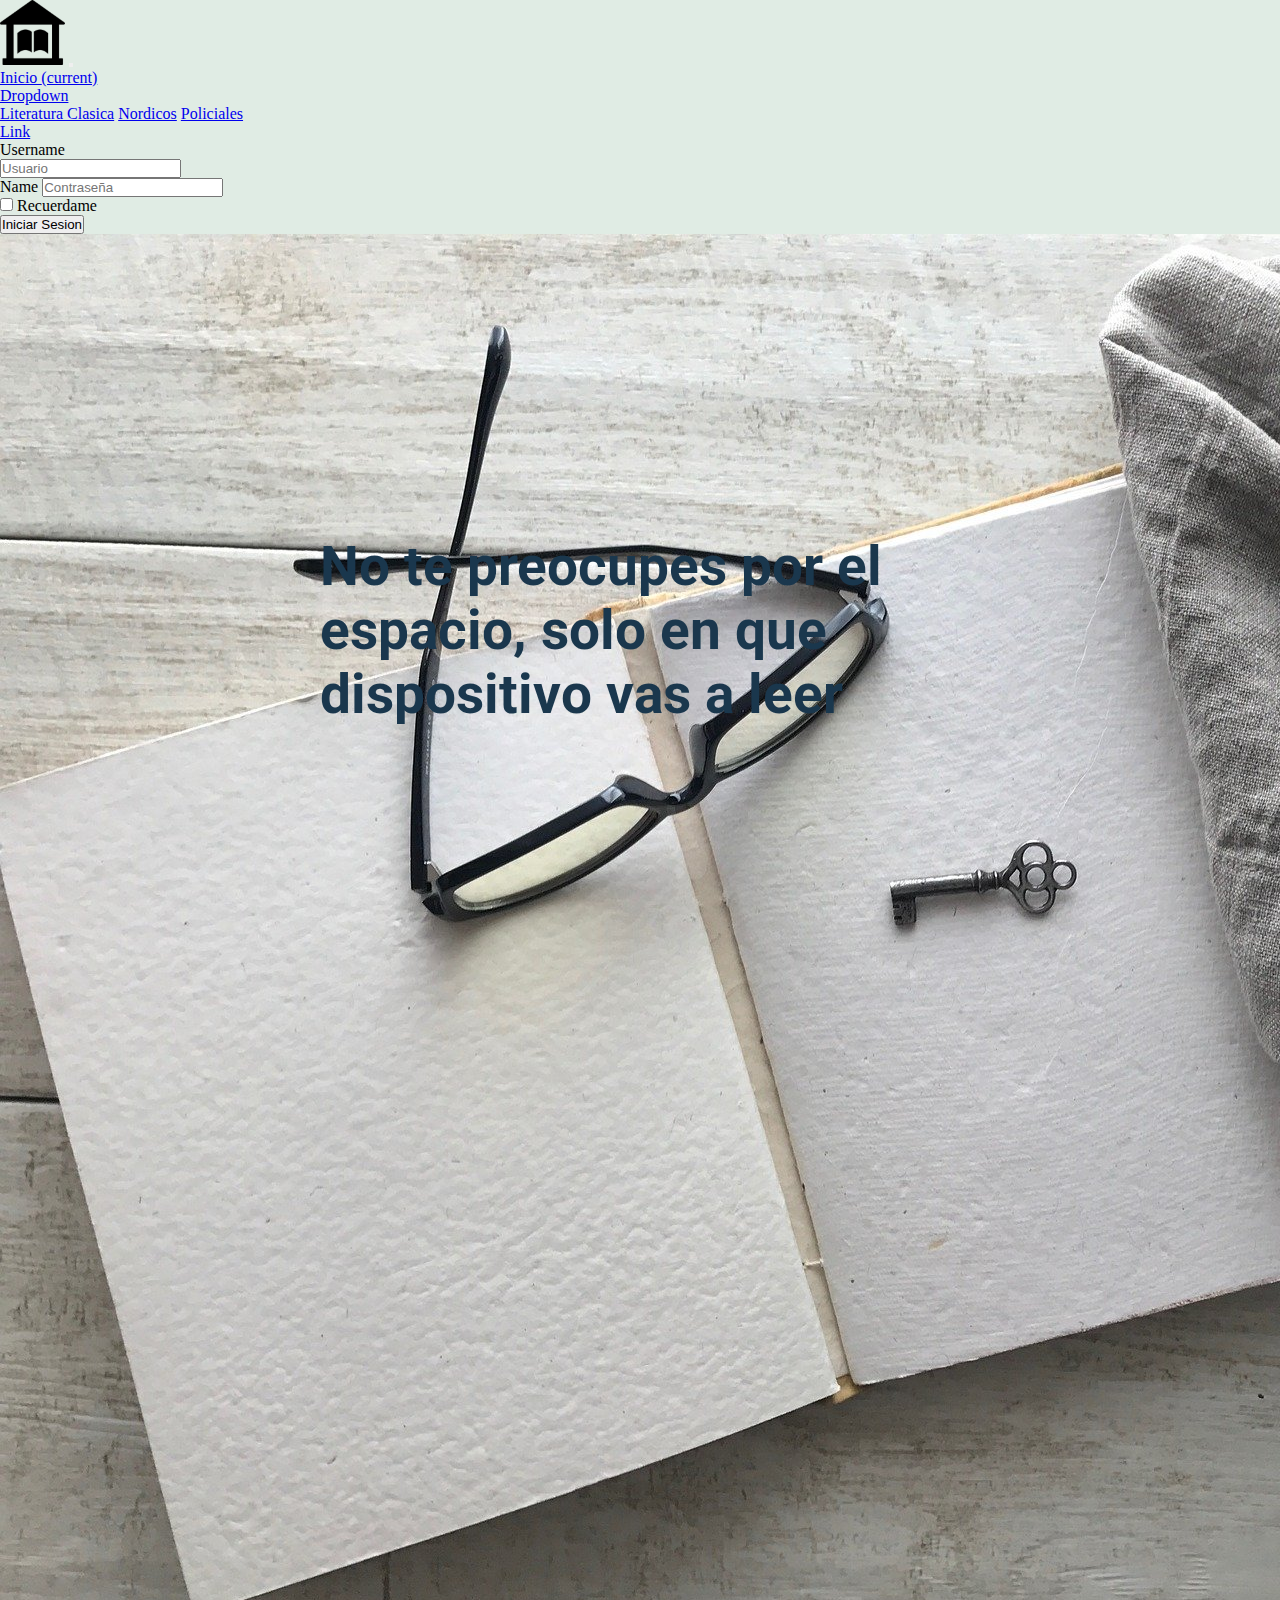
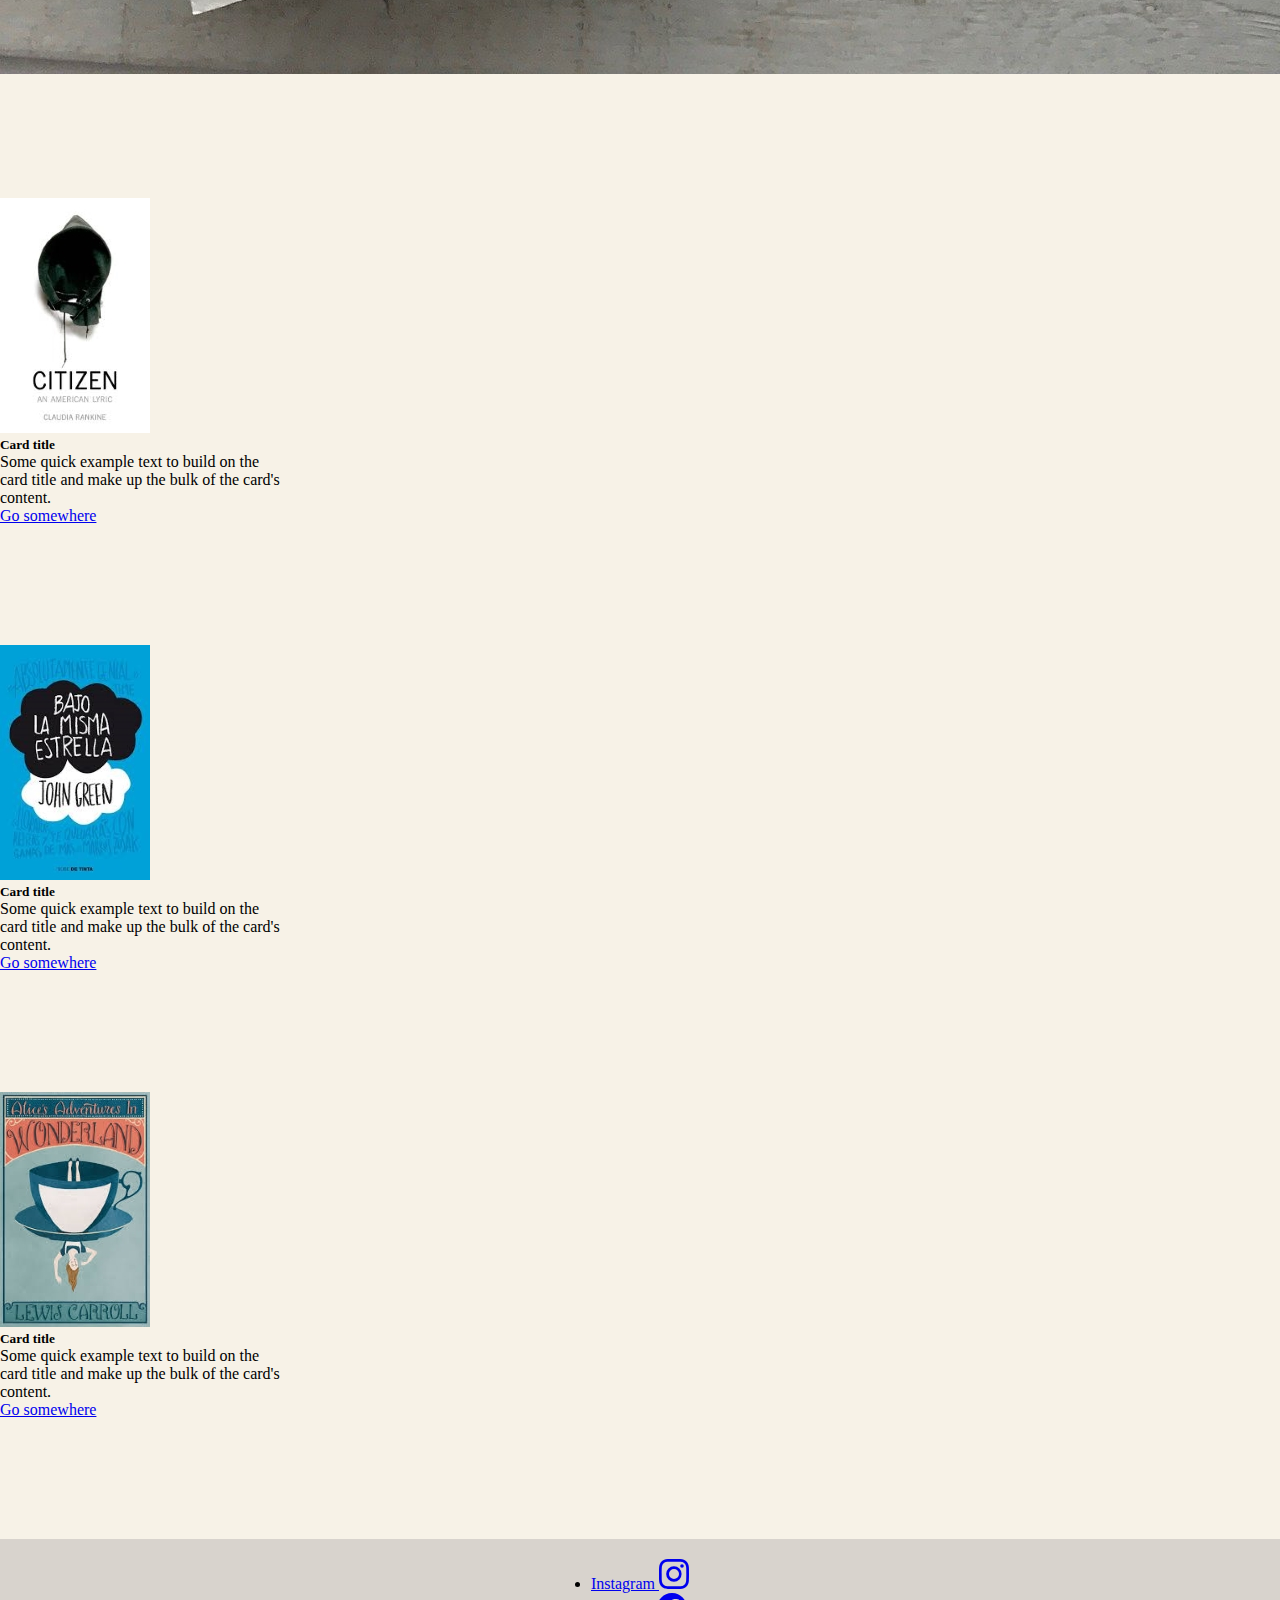
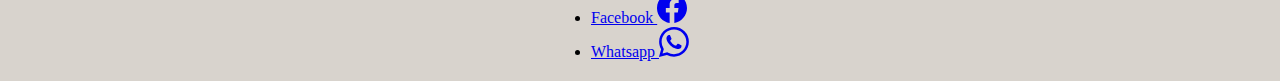
<file: index.html>
<!DOCTYPE html>
<html lang="en">
<head>
    <meta charset="UTF-8">
    <meta http-equiv="X-UA-Compatible" content="IE=edge">
    <meta name="viewport" content="width=device-width, initial-scale=1.0">

    <!-- titulo -->
    <title>E-Library</title>

    <!-- links -->
    <!-- linkBS -->
    <link rel="stylesheet" href="https://cdn.jsdelivr.net/npm/bootstrap@4.6.1/dist/css/bootstrap.min.css" integrity="sha384-zCbKRCUGaJDkqS1kPbPd7TveP5iyJE0EjAuZQTgFLD2ylzuqKfdKlfG/eSrtxUkn" crossorigin="anonymous">

    <!-- link propio -->
    <link rel="preconnect" href="https://fonts.googleapis.com">
    <link rel="preconnect" href="https://fonts.gstatic.com" crossorigin>
    <link href="https://fonts.googleapis.com/css2?family=Roboto:ital,wght@1,100&display=swap" rel="stylesheet">
    <link rel="stylesheet" href="estilos.css">
</head>

<!-- inicio body -->
<body>

    <!-- inicio header -->
    <header class="container-fluid">


      <nav class="navbar navbar-expand-lg navbar-light bg-light">
        <a class="navbar-brand" href="./index.html"><img src="./fotos/logo1.png" alt=""></a>
        <button class="navbar-toggler" type="button" data-toggle="collapse" data-target="#navbarSupportedContent" aria-controls="navbarSupportedContent" aria-expanded="false" aria-label="Toggle navigation">
          <span class="navbar-toggler-icon"></span>
        </button>
      
        <div class="collapse navbar-collapse" id="navbarSupportedContent">
          <ul class="navbar-nav mr-auto">
            <li class="nav-item active">
              <a class="nav-link" href="#">Inicio <span class="sr-only">(current)</span></a>
            </li>
            <li class="nav-item dropdown">
              <a class="nav-link dropdown-toggle" href="#" id="navbarDropdown" role="button" data-toggle="dropdown" aria-expanded="false">
                Dropdown
              </a>
              <div class="dropdown-menu" aria-labelledby="navbarDropdown">
                <a class="dropdown-item" href="./literatura-clasica.html">Literatura Clasica</a>
                <a class="dropdown-item" href="./nordico.html">Nordicos</a>
                <a class="dropdown-item" href="./policiales.html">Policiales</a>
              </div>
            </li>
            <li class="nav-item">
              <a class="nav-link" href="#">Link</a>
            </li>
          </ul>
          <form>
            <div class="form-row align-items-center">
              <div class="col-auto">
                <label class="sr-only" for="inlineFormInputGroup">Username</label>
                <div class="input-group mb-2">
                  <div class="input-group-prepend">
                  </div>
                  <input type="text" class="form-control" id="inlineFormInputGroup" placeholder="Usuario">
                </div>
              </div>
              <div class="col-auto">
                <label class="sr-only" for="inlineFormInput">Name</label>
                <input type="text" class="form-control mb-2" id="inlineFormInput" placeholder="Contraseña">
              </div>
              <div class="col-auto">
                <div class="form-check mb-2">
                  <input class="form-check-input" type="checkbox" id="autoSizingCheck">
                  <label class="form-check-label" for="autoSizingCheck">
                    Recuerdame
                  </label>
                </div>
              </div>
              <div class="col-auto">
                <button type="submit" class="btn btn-primary mb-2">Iniciar Sesion</button>
              </div>
            </div>
          </form>
        </div>
      </nav>

    </header>
    <!-- fin header -->

    <!-- inicio main -->

    <main class="container">

      <div class="row">


        <div id="carouselExampleSlidesOnly" class="carousel slide" data-ride="carousel">
          <div class="carousel-inner">
            <div class="carousel-item active">
                <img src="./fotos/cover.jpg" class="d-block w-100" alt="...">
            <div class="textoEncima"></div>
            <div class="centrado"> No te preocupes por el espacio, solo en que dispositivo vas a leer 
            </div>
            </div>
          </div>
        </div>








        <!-- 1 -->
        <div class="col-xl-4 col-lg-4 md-4 divbooks">

          <div class="card" style="width: 18rem;">
            <img src="./fotos/Destacados/citizen1.jpg" class="card-img-top" alt="...">
            <div class="card-body">
              <h5 class="card-title">Card title</h5>
              <p class="card-text">Some quick example text to build on the card title and make up the bulk of the card's content.</p>
              <a href="#" class="btn btn-primary">Go somewhere</a>
            </div>
          </div>

        </div>

        <!-- 2 -->
        <div class="col-xl-4 col-lg-4 md-4 divbooks">

          <div class="card" style="width: 18rem;">
            <img src="./fotos/Destacados/estrella1.jpg" class="card-img-top" alt="...">
            <div class="card-body">
              <h5 class="card-title">Card title</h5>
              <p class="card-text">Some quick example text to build on the card title and make up the bulk of the card's content.</p>
              <a href="#" class="btn btn-primary">Go somewhere</a>
            </div>
          </div>

        </div>

        <!-- 3 -->
        <div class="col-xl-4 col-lg-4 md-4 divbooks">

          <div class="card" style="width: 18rem;">
            <img src="./fotos/Destacados/wonderland1.jpg" class="card-img-top" alt="...">
            <div class="card-body">
              <h5 class="card-title">Card title</h5>
              <p class="card-text">Some quick example text to build on the card title and make up the bulk of the card's content.</p>
              <a href="#" class="btn btn-primary">Go somewhere</a>
            </div>
          </div>

        </div>



      </div>









    </main>
    <!-- fin main -->




    <!-- /* inicio footer */ -->    
    <footer class="footer">
      <nav>
          <ul>
              <li><a href="#">Instagram <svg xmlns="http://www.w3.org/2000/svg" width="30" height="30" fill="currentColor" class="bi bi-instagram" viewBox="0 0 16 16">
                <path d="M8 0C5.829 0 5.556.01 4.703.048 3.85.088 3.269.222 2.76.42a3.917 3.917 0 0 0-1.417.923A3.927 3.927 0 0 0 .42 2.76C.222 3.268.087 3.85.048 4.7.01 5.555 0 5.827 0 8.001c0 2.172.01 2.444.048 3.297.04.852.174 1.433.372 1.942.205.526.478.972.923 1.417.444.445.89.719 1.416.923.51.198 1.09.333 1.942.372C5.555 15.99 5.827 16 8 16s2.444-.01 3.298-.048c.851-.04 1.434-.174 1.943-.372a3.916 3.916 0 0 0 1.416-.923c.445-.445.718-.891.923-1.417.197-.509.332-1.09.372-1.942C15.99 10.445 16 10.173 16 8s-.01-2.445-.048-3.299c-.04-.851-.175-1.433-.372-1.941a3.926 3.926 0 0 0-.923-1.417A3.911 3.911 0 0 0 13.24.42c-.51-.198-1.092-.333-1.943-.372C10.443.01 10.172 0 7.998 0h.003zm-.717 1.442h.718c2.136 0 2.389.007 3.232.046.78.035 1.204.166 1.486.275.373.145.64.319.92.599.28.28.453.546.598.92.11.281.24.705.275 1.485.039.843.047 1.096.047 3.231s-.008 2.389-.047 3.232c-.035.78-.166 1.203-.275 1.485a2.47 2.47 0 0 1-.599.919c-.28.28-.546.453-.92.598-.28.11-.704.24-1.485.276-.843.038-1.096.047-3.232.047s-2.39-.009-3.233-.047c-.78-.036-1.203-.166-1.485-.276a2.478 2.478 0 0 1-.92-.598 2.48 2.48 0 0 1-.6-.92c-.109-.281-.24-.705-.275-1.485-.038-.843-.046-1.096-.046-3.233 0-2.136.008-2.388.046-3.231.036-.78.166-1.204.276-1.486.145-.373.319-.64.599-.92.28-.28.546-.453.92-.598.282-.11.705-.24 1.485-.276.738-.034 1.024-.044 2.515-.045v.002zm4.988 1.328a.96.96 0 1 0 0 1.92.96.96 0 0 0 0-1.92zm-4.27 1.122a4.109 4.109 0 1 0 0 8.217 4.109 4.109 0 0 0 0-8.217zm0 1.441a2.667 2.667 0 1 1 0 5.334 2.667 2.667 0 0 1 0-5.334z"/>
              </svg></a></li>
              <li><a href="#">Facebook <svg xmlns="http://www.w3.org/2000/svg" width="30" height="30" fill="currentColor" class="bi bi-facebook" viewBox="0 0 16 16">
                <path d="M16 8.049c0-4.446-3.582-8.05-8-8.05C3.58 0-.002 3.603-.002 8.05c0 4.017 2.926 7.347 6.75 7.951v-5.625h-2.03V8.05H6.75V6.275c0-2.017 1.195-3.131 3.022-3.131.876 0 1.791.157 1.791.157v1.98h-1.009c-.993 0-1.303.621-1.303 1.258v1.51h2.218l-.354 2.326H9.25V16c3.824-.604 6.75-3.934 6.75-7.951z"/>
              </svg></a></li>
              <li><a href="#">Whatsapp <svg xmlns="http://www.w3.org/2000/svg" width="30" height="30" fill="currentColor" class="bi bi-whatsapp" viewBox="0 0 16 16">
                <path d="M13.601 2.326A7.854 7.854 0 0 0 7.994 0C3.627 0 .068 3.558.064 7.926c0 1.399.366 2.76 1.057 3.965L0 16l4.204-1.102a7.933 7.933 0 0 0 3.79.965h.004c4.368 0 7.926-3.558 7.93-7.93A7.898 7.898 0 0 0 13.6 2.326zM7.994 14.521a6.573 6.573 0 0 1-3.356-.92l-.24-.144-2.494.654.666-2.433-.156-.251a6.56 6.56 0 0 1-1.007-3.505c0-3.626 2.957-6.584 6.591-6.584a6.56 6.56 0 0 1 4.66 1.931 6.557 6.557 0 0 1 1.928 4.66c-.004 3.639-2.961 6.592-6.592 6.592zm3.615-4.934c-.197-.099-1.17-.578-1.353-.646-.182-.065-.315-.099-.445.099-.133.197-.513.646-.627.775-.114.133-.232.148-.43.05-.197-.1-.836-.308-1.592-.985-.59-.525-.985-1.175-1.103-1.372-.114-.198-.011-.304.088-.403.087-.088.197-.232.296-.346.1-.114.133-.198.198-.33.065-.134.034-.248-.015-.347-.05-.099-.445-1.076-.612-1.47-.16-.389-.323-.335-.445-.34-.114-.007-.247-.007-.38-.007a.729.729 0 0 0-.529.247c-.182.198-.691.677-.691 1.654 0 .977.71 1.916.81 2.049.098.133 1.394 2.132 3.383 2.992.47.205.84.326 1.129.418.475.152.904.129 1.246.08.38-.058 1.171-.48 1.338-.943.164-.464.164-.86.114-.943-.049-.084-.182-.133-.38-.232z"/>
              </svg></a></li>
          </ul>
      </nav>
  </footer>

<!-- /* fin footer */ -->













    <script src="https://cdn.jsdelivr.net/npm/jquery@3.5.1/dist/jquery.slim.min.js" integrity="sha384-DfXdz2htPH0lsSSs5nCTpuj/zy4C+OGpamoFVy38MVBnE+IbbVYUew+OrCXaRkfj" crossorigin="anonymous"></script>
    <script src="https://cdn.jsdelivr.net/npm/popper.js@1.16.1/dist/umd/popper.min.js" integrity="sha384-9/reFTGAW83EW2RDu2S0VKaIzap3H66lZH81PoYlFhbGU+6BZp6G7niu735Sk7lN" crossorigin="anonymous"></script>
    <script src="https://cdn.jsdelivr.net/npm/bootstrap@4.6.1/dist/js/bootstrap.min.js" integrity="sha384-VHvPCCyXqtD5DqJeNxl2dtTyhF78xXNXdkwX1CZeRusQfRKp+tA7hAShOK/B/fQ2" crossorigin="anonymous"></script>    
</body>
</html>
</file>
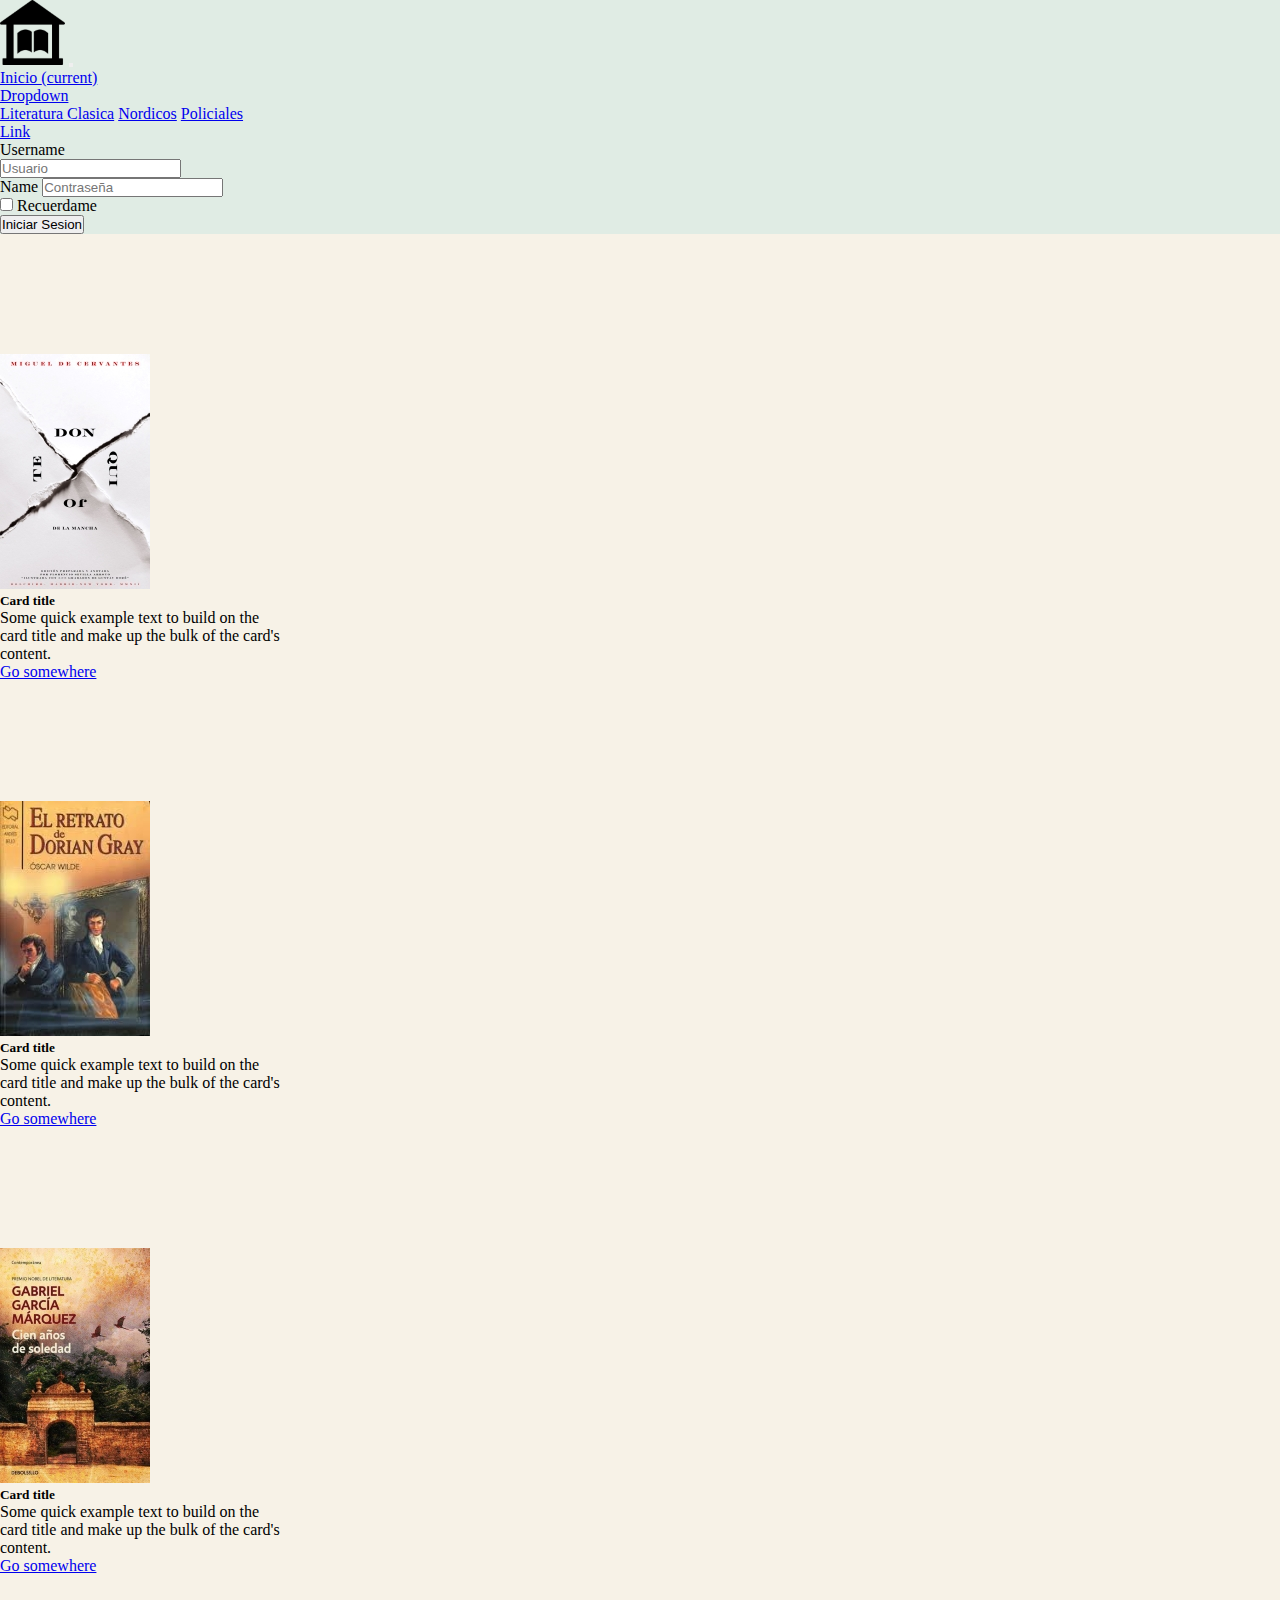
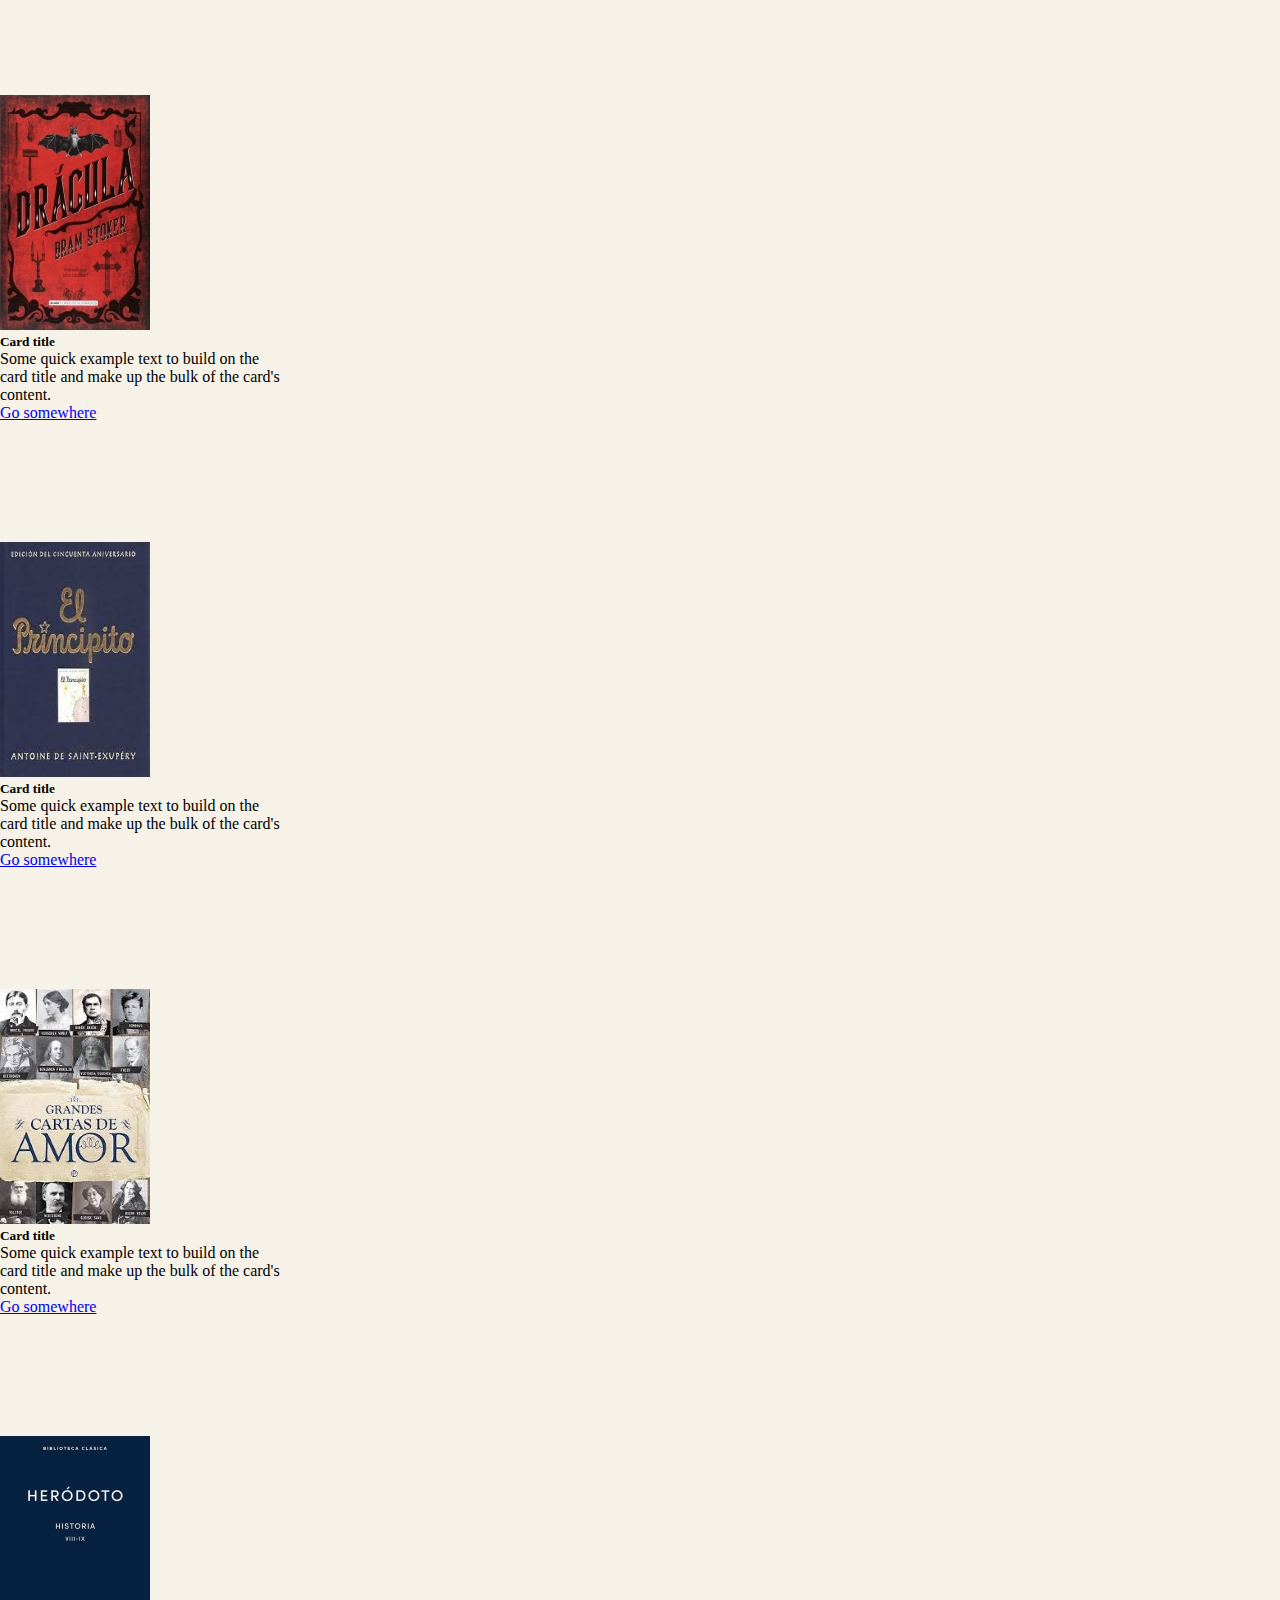
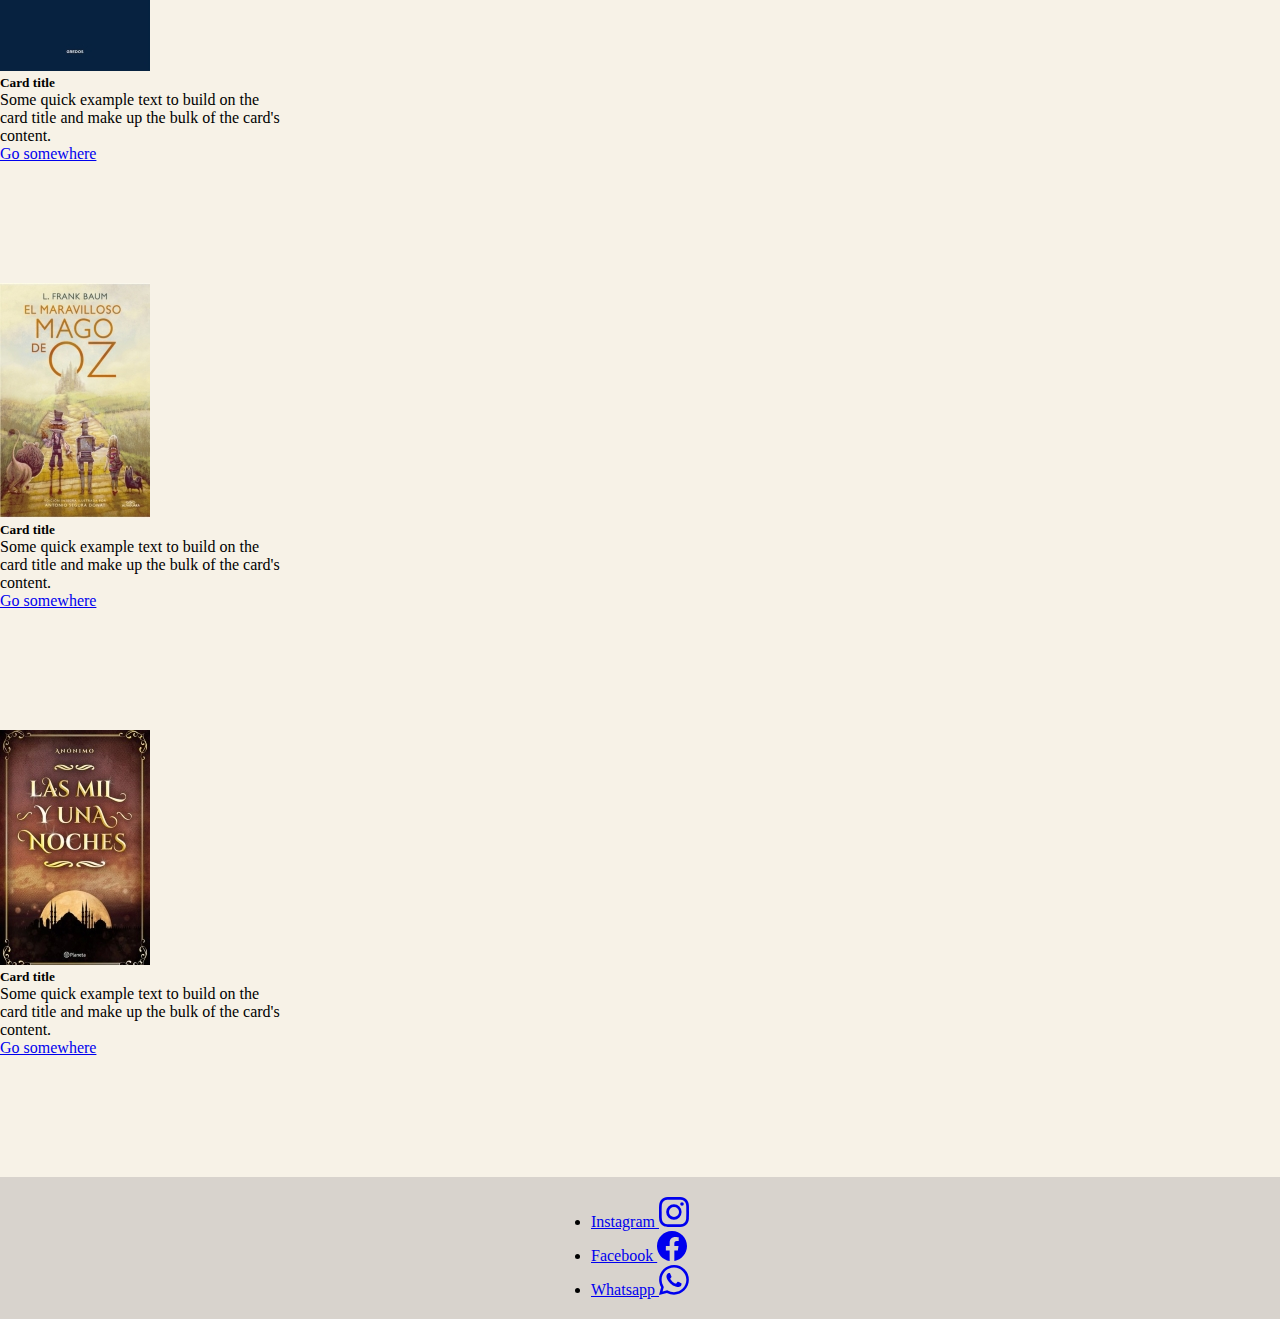
<file: literatura-clasica.html>
<!DOCTYPE html>
<html lang="en">
<head>
    <meta charset="UTF-8">
    <meta http-equiv="X-UA-Compatible" content="IE=edge">
    <meta name="viewport" content="width=device-width, initial-scale=1.0">

    <!-- titulo -->
    <title>E-Library</title>

    <!-- links -->
    <!-- linksBS -->
    <link rel="stylesheet" href="https://cdn.jsdelivr.net/npm/bootstrap@4.6.1/dist/css/bootstrap.min.css" integrity="sha384-zCbKRCUGaJDkqS1kPbPd7TveP5iyJE0EjAuZQTgFLD2ylzuqKfdKlfG/eSrtxUkn" crossorigin="anonymous">

    <!-- link propio -->
    <link rel="stylesheet" href="literatura.css">
</head>

<!-- inicio body -->
<body>

    <!-- inicio header -->

    <header>

        <nav class="navbar navbar-expand-lg navbar-light bg-light">
            <a class="navbar-brand" href="./index.html"><img src="./fotos/logo1.png" alt=""></a>
            <button class="navbar-toggler" type="button" data-toggle="collapse" data-target="#navbarSupportedContent" aria-controls="navbarSupportedContent" aria-expanded="false" aria-label="Toggle navigation">
              <span class="navbar-toggler-icon"></span>
            </button>
          
            <div class="collapse navbar-collapse" id="navbarSupportedContent">
              <ul class="navbar-nav mr-auto">
                <li class="nav-item active">
                  <a class="nav-link" href="./index.html">Inicio <span class="sr-only">(current)</span></a>
                </li>
                <li class="nav-item dropdown">
                  <a class="nav-link dropdown-toggle" href="#" id="navbarDropdown" role="button" data-toggle="dropdown" aria-expanded="false">
                    Dropdown
                  </a>
                  <div class="dropdown-menu" aria-labelledby="navbarDropdown">
                    <a class="dropdown-item" href="#">Literatura Clasica</a>
                    <a class="dropdown-item" href="./nordico.html">Nordicos</a>
                    <a class="dropdown-item" href="#">Policiales</a>
                  </div>
                </li>
                <li class="nav-item">
                  <a class="nav-link" href="#">Link</a>
                </li>
              </ul>
              <form>
                <div class="form-row align-items-center">
                  <div class="col-auto">
                    <label class="sr-only" for="inlineFormInputGroup">Username</label>
                    <div class="input-group mb-2">
                      <div class="input-group-prepend">
                      </div>
                      <input type="text" class="form-control" id="inlineFormInputGroup" placeholder="Usuario">
                    </div>
                  </div>
                  <div class="col-auto">
                    <label class="sr-only" for="inlineFormInput">Name</label>
                    <input type="text" class="form-control mb-2" id="inlineFormInput" placeholder="Contraseña">
                  </div>
                  <div class="col-auto">
                    <div class="form-check mb-2">
                      <input class="form-check-input" type="checkbox" id="autoSizingCheck">
                      <label class="form-check-label" for="autoSizingCheck">
                        Recuerdame
                      </label>
                    </div>
                  </div>
                  <div class="col-auto">
                    <button type="submit" class="btn btn-primary mb-2">Iniciar Sesion</button>
                  </div>
                </div>
              </form>
            </div>
          </nav>
        
        




    </header>
<!-- fin header -->
    
<!-- inicio main -->

<main class="container">

    <div class="row">


      <!-- 1 -->
      <div class="col-xl-4 col-lg-4 md-4 divbooks">

        <div class="card" style="width: 18rem;">
          <img src="./fotos/Clasicos/donquijote1.jpg" class="card-img-top" alt="...">
          <div class="card-body">
            <h5 class="card-title">Card title</h5>
            <p class="card-text">Some quick example text to build on the card title and make up the bulk of the card's content.</p>
            <a href="#" class="btn btn-primary">Go somewhere</a>
          </div>
        </div>

      </div>

      <!-- 2 -->
      <div class="col-xl-4 col-lg-4 md-4 divbooks">

        <div class="card" style="width: 18rem;">
          <img src="./fotos/Clasicos/dorianGray1.jpg" class="card-img-top" alt="...">
          <div class="card-body">
            <h5 class="card-title">Card title</h5>
            <p class="card-text">Some quick example text to build on the card title and make up the bulk of the card's content.</p>
            <a href="#" class="btn btn-primary">Go somewhere</a>
          </div>
        </div>

      </div>

      <!-- 3 -->
      <div class="col-xl-4 col-lg-4 md-4 divbooks">

        <div class="card" style="width: 18rem;">
          <img src="./fotos/Clasicos/cienanossoledad1.jpg" class="card-img-top" alt="...">
          <div class="card-body">
            <h5 class="card-title">Card title</h5>
            <p class="card-text">Some quick example text to build on the card title and make up the bulk of the card's content.</p>
            <a href="#" class="btn btn-primary">Go somewhere</a>
          </div>
        </div>

      </div>


            <!-- 4 -->
            <div class="col-xl-4 col-lg-4 md-4 divbooks">

                <div class="card" style="width: 18rem;">
                  <img src="./fotos/Clasicos/dracula1.jpg" class="card-img-top" alt="...">
                  <div class="card-body">
                    <h5 class="card-title">Card title</h5>
                    <p class="card-text">Some quick example text to build on the card title and make up the bulk of the card's content.</p>
                    <a href="#" class="btn btn-primary">Go somewhere</a>
                  </div>
                </div>
        
              </div>
        
              <!-- 5 -->
              <div class="col-xl-4 col-lg-4 md-4 divbooks">
        
                <div class="card" style="width: 18rem;">
                  <img src="./fotos/Clasicos/elPrincipito1.jpg" class="card-img-top" alt="...">
                  <div class="card-body">
                    <h5 class="card-title">Card title</h5>
                    <p class="card-text">Some quick example text to build on the card title and make up the bulk of the card's content.</p>
                    <a href="#" class="btn btn-primary">Go somewhere</a>
                  </div>
                </div>
        
              </div>
        
              <!-- 6 -->
              <div class="col-xl-4 col-lg-4 md-4 divbooks">
        
                <div class="card" style="width: 18rem;">
                  <img src="./fotos/Clasicos/grandescartas1.jpg" class="card-img-top" alt="...">
                  <div class="card-body">
                    <h5 class="card-title">Card title</h5>
                    <p class="card-text">Some quick example text to build on the card title and make up the bulk of the card's content.</p>
                    <a href="#" class="btn btn-primary">Go somewhere</a>
                  </div>
                </div>
        
              </div>

               <!-- 7 -->
            <div class="col-xl-4 col-lg-4 md-4 divbooks">

                <div class="card" style="width: 18rem;">
                  <img src="./fotos/Clasicos/herodoto1.jpg" class="card-img-top" alt="...">
                  <div class="card-body">
                    <h5 class="card-title">Card title</h5>
                    <p class="card-text">Some quick example text to build on the card title and make up the bulk of the card's content.</p>
                    <a href="#" class="btn btn-primary">Go somewhere</a>
                  </div>
                </div>
        
              </div>
        
              <!-- 8 -->
              <div class="col-xl-4 col-lg-4 md-4 divbooks">
        
                <div class="card" style="width: 18rem;">
                  <img src="./fotos/Clasicos/magodeoz1.jpg" class="card-img-top" alt="...">
                  <div class="card-body">
                    <h5 class="card-title">Card title</h5>
                    <p class="card-text">Some quick example text to build on the card title and make up the bulk of the card's content.</p>
                    <a href="#" class="btn btn-primary">Go somewhere</a>
                  </div>
                </div>
        
              </div>
        
              <!-- 9 -->
              <div class="col-xl-4 col-lg-4 md-4 divbooks">
        
                <div class="card" style="width: 18rem;">
                  <img src="./fotos/Clasicos/milNoches1.jpg" class="card-img-top" alt="...">
                  <div class="card-body">
                    <h5 class="card-title">Card title</h5>
                    <p class="card-text">Some quick example text to build on the card title and make up the bulk of the card's content.</p>
                    <a href="#" class="btn btn-primary">Go somewhere</a>
                  </div>
                </div>
        
              </div>


    </div>





</main>
<!-- fin main -->


<!-- /* inicio footer */ -->    
<footer class="footer">
    <nav>
        <ul>
            <li><a href="#">Instagram <svg xmlns="http://www.w3.org/2000/svg" width="30" height="30" fill="currentColor" class="bi bi-instagram" viewBox="0 0 16 16">
              <path d="M8 0C5.829 0 5.556.01 4.703.048 3.85.088 3.269.222 2.76.42a3.917 3.917 0 0 0-1.417.923A3.927 3.927 0 0 0 .42 2.76C.222 3.268.087 3.85.048 4.7.01 5.555 0 5.827 0 8.001c0 2.172.01 2.444.048 3.297.04.852.174 1.433.372 1.942.205.526.478.972.923 1.417.444.445.89.719 1.416.923.51.198 1.09.333 1.942.372C5.555 15.99 5.827 16 8 16s2.444-.01 3.298-.048c.851-.04 1.434-.174 1.943-.372a3.916 3.916 0 0 0 1.416-.923c.445-.445.718-.891.923-1.417.197-.509.332-1.09.372-1.942C15.99 10.445 16 10.173 16 8s-.01-2.445-.048-3.299c-.04-.851-.175-1.433-.372-1.941a3.926 3.926 0 0 0-.923-1.417A3.911 3.911 0 0 0 13.24.42c-.51-.198-1.092-.333-1.943-.372C10.443.01 10.172 0 7.998 0h.003zm-.717 1.442h.718c2.136 0 2.389.007 3.232.046.78.035 1.204.166 1.486.275.373.145.64.319.92.599.28.28.453.546.598.92.11.281.24.705.275 1.485.039.843.047 1.096.047 3.231s-.008 2.389-.047 3.232c-.035.78-.166 1.203-.275 1.485a2.47 2.47 0 0 1-.599.919c-.28.28-.546.453-.92.598-.28.11-.704.24-1.485.276-.843.038-1.096.047-3.232.047s-2.39-.009-3.233-.047c-.78-.036-1.203-.166-1.485-.276a2.478 2.478 0 0 1-.92-.598 2.48 2.48 0 0 1-.6-.92c-.109-.281-.24-.705-.275-1.485-.038-.843-.046-1.096-.046-3.233 0-2.136.008-2.388.046-3.231.036-.78.166-1.204.276-1.486.145-.373.319-.64.599-.92.28-.28.546-.453.92-.598.282-.11.705-.24 1.485-.276.738-.034 1.024-.044 2.515-.045v.002zm4.988 1.328a.96.96 0 1 0 0 1.92.96.96 0 0 0 0-1.92zm-4.27 1.122a4.109 4.109 0 1 0 0 8.217 4.109 4.109 0 0 0 0-8.217zm0 1.441a2.667 2.667 0 1 1 0 5.334 2.667 2.667 0 0 1 0-5.334z"/>
            </svg></a></li>
            <li><a href="#">Facebook <svg xmlns="http://www.w3.org/2000/svg" width="30" height="30" fill="currentColor" class="bi bi-facebook" viewBox="0 0 16 16">
              <path d="M16 8.049c0-4.446-3.582-8.05-8-8.05C3.58 0-.002 3.603-.002 8.05c0 4.017 2.926 7.347 6.75 7.951v-5.625h-2.03V8.05H6.75V6.275c0-2.017 1.195-3.131 3.022-3.131.876 0 1.791.157 1.791.157v1.98h-1.009c-.993 0-1.303.621-1.303 1.258v1.51h2.218l-.354 2.326H9.25V16c3.824-.604 6.75-3.934 6.75-7.951z"/>
            </svg></a></li>
            <li><a href="#">Whatsapp <svg xmlns="http://www.w3.org/2000/svg" width="30" height="30" fill="currentColor" class="bi bi-whatsapp" viewBox="0 0 16 16">
              <path d="M13.601 2.326A7.854 7.854 0 0 0 7.994 0C3.627 0 .068 3.558.064 7.926c0 1.399.366 2.76 1.057 3.965L0 16l4.204-1.102a7.933 7.933 0 0 0 3.79.965h.004c4.368 0 7.926-3.558 7.93-7.93A7.898 7.898 0 0 0 13.6 2.326zM7.994 14.521a6.573 6.573 0 0 1-3.356-.92l-.24-.144-2.494.654.666-2.433-.156-.251a6.56 6.56 0 0 1-1.007-3.505c0-3.626 2.957-6.584 6.591-6.584a6.56 6.56 0 0 1 4.66 1.931 6.557 6.557 0 0 1 1.928 4.66c-.004 3.639-2.961 6.592-6.592 6.592zm3.615-4.934c-.197-.099-1.17-.578-1.353-.646-.182-.065-.315-.099-.445.099-.133.197-.513.646-.627.775-.114.133-.232.148-.43.05-.197-.1-.836-.308-1.592-.985-.59-.525-.985-1.175-1.103-1.372-.114-.198-.011-.304.088-.403.087-.088.197-.232.296-.346.1-.114.133-.198.198-.33.065-.134.034-.248-.015-.347-.05-.099-.445-1.076-.612-1.47-.16-.389-.323-.335-.445-.34-.114-.007-.247-.007-.38-.007a.729.729 0 0 0-.529.247c-.182.198-.691.677-.691 1.654 0 .977.71 1.916.81 2.049.098.133 1.394 2.132 3.383 2.992.47.205.84.326 1.129.418.475.152.904.129 1.246.08.38-.058 1.171-.48 1.338-.943.164-.464.164-.86.114-.943-.049-.084-.182-.133-.38-.232z"/>
            </svg></a></li>
        </ul>
    </nav>
</footer>

<!-- /* fin footer */ -->








<!-- scripts -->
    <script src="https://cdn.jsdelivr.net/npm/jquery@3.5.1/dist/jquery.slim.min.js" integrity="sha384-DfXdz2htPH0lsSSs5nCTpuj/zy4C+OGpamoFVy38MVBnE+IbbVYUew+OrCXaRkfj" crossorigin="anonymous"></script>
    <script src="https://cdn.jsdelivr.net/npm/popper.js@1.16.1/dist/umd/popper.min.js" integrity="sha384-9/reFTGAW83EW2RDu2S0VKaIzap3H66lZH81PoYlFhbGU+6BZp6G7niu735Sk7lN" crossorigin="anonymous"></script>
    <script src="https://cdn.jsdelivr.net/npm/bootstrap@4.6.1/dist/js/bootstrap.min.js" integrity="sha384-VHvPCCyXqtD5DqJeNxl2dtTyhF78xXNXdkwX1CZeRusQfRKp+tA7hAShOK/B/fQ2" crossorigin="anonymous"></script>    
</body>
<!-- fin body -->



</html>
</file>
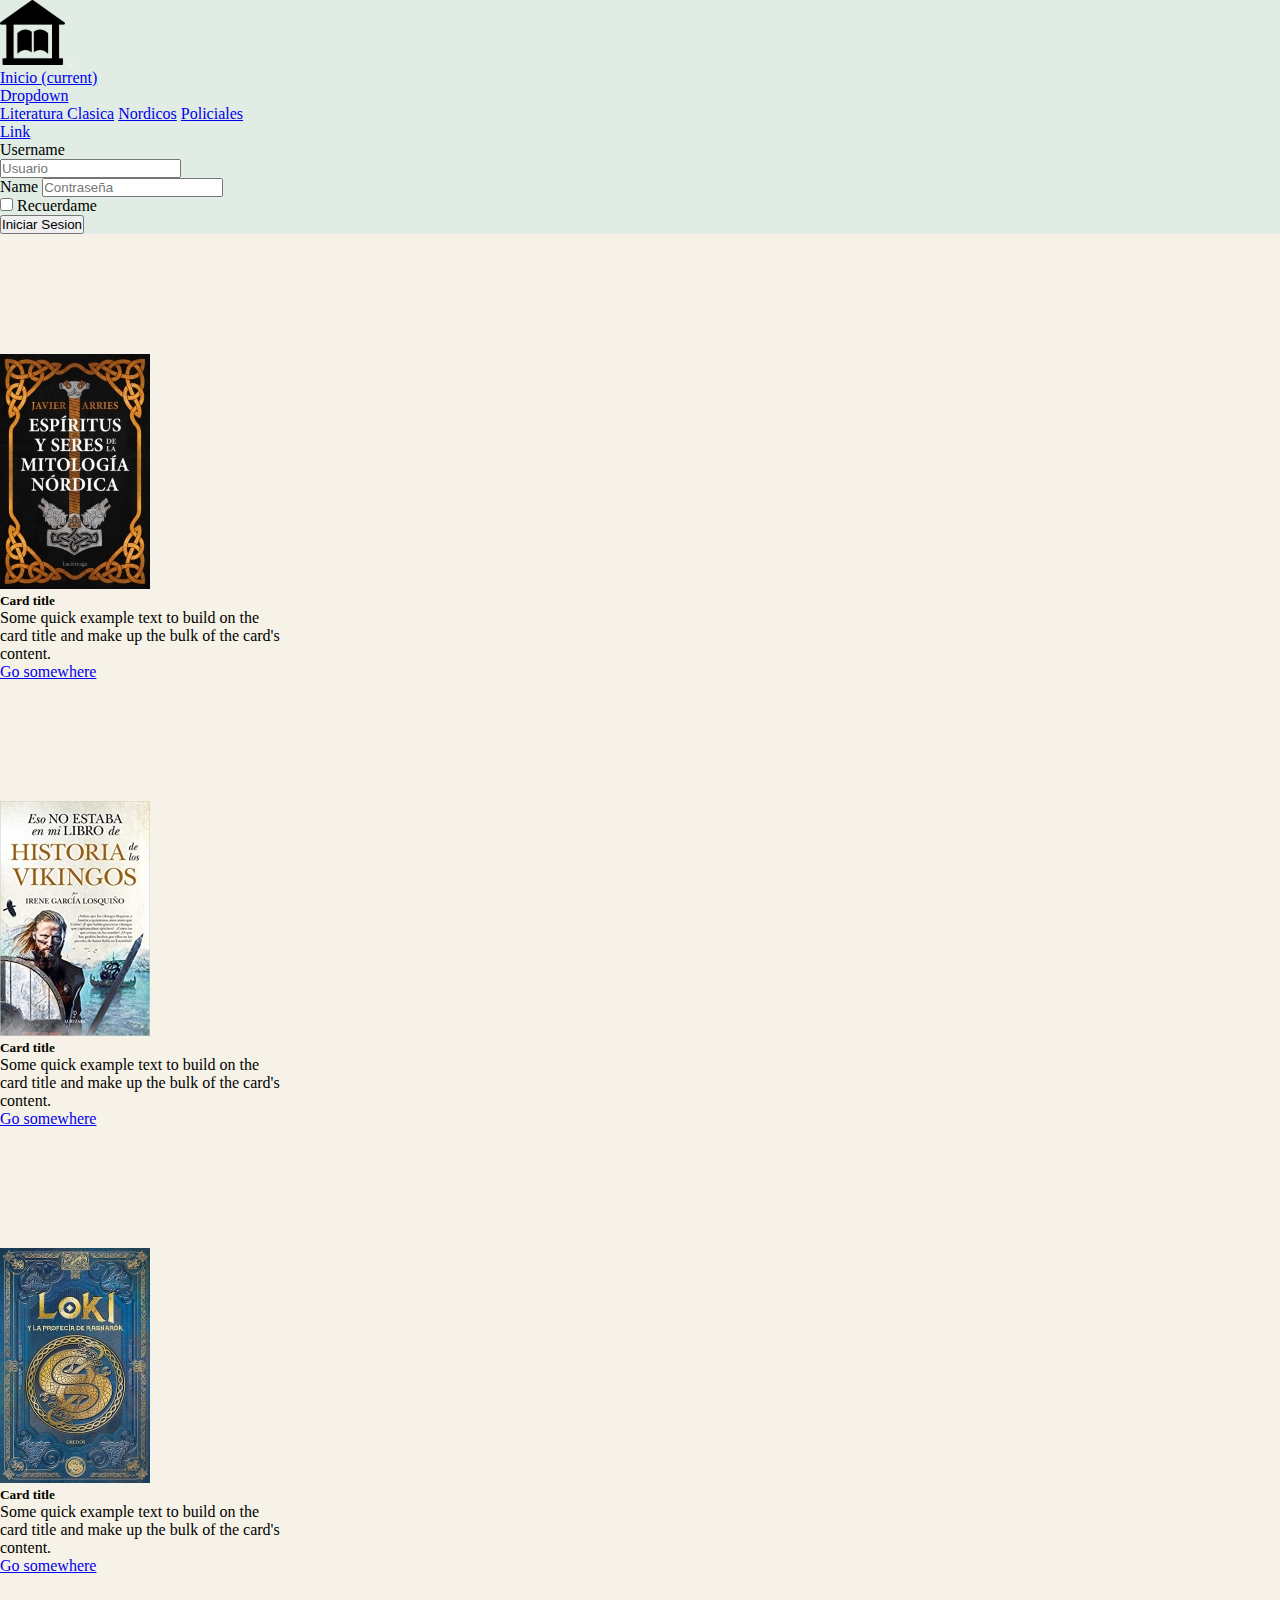
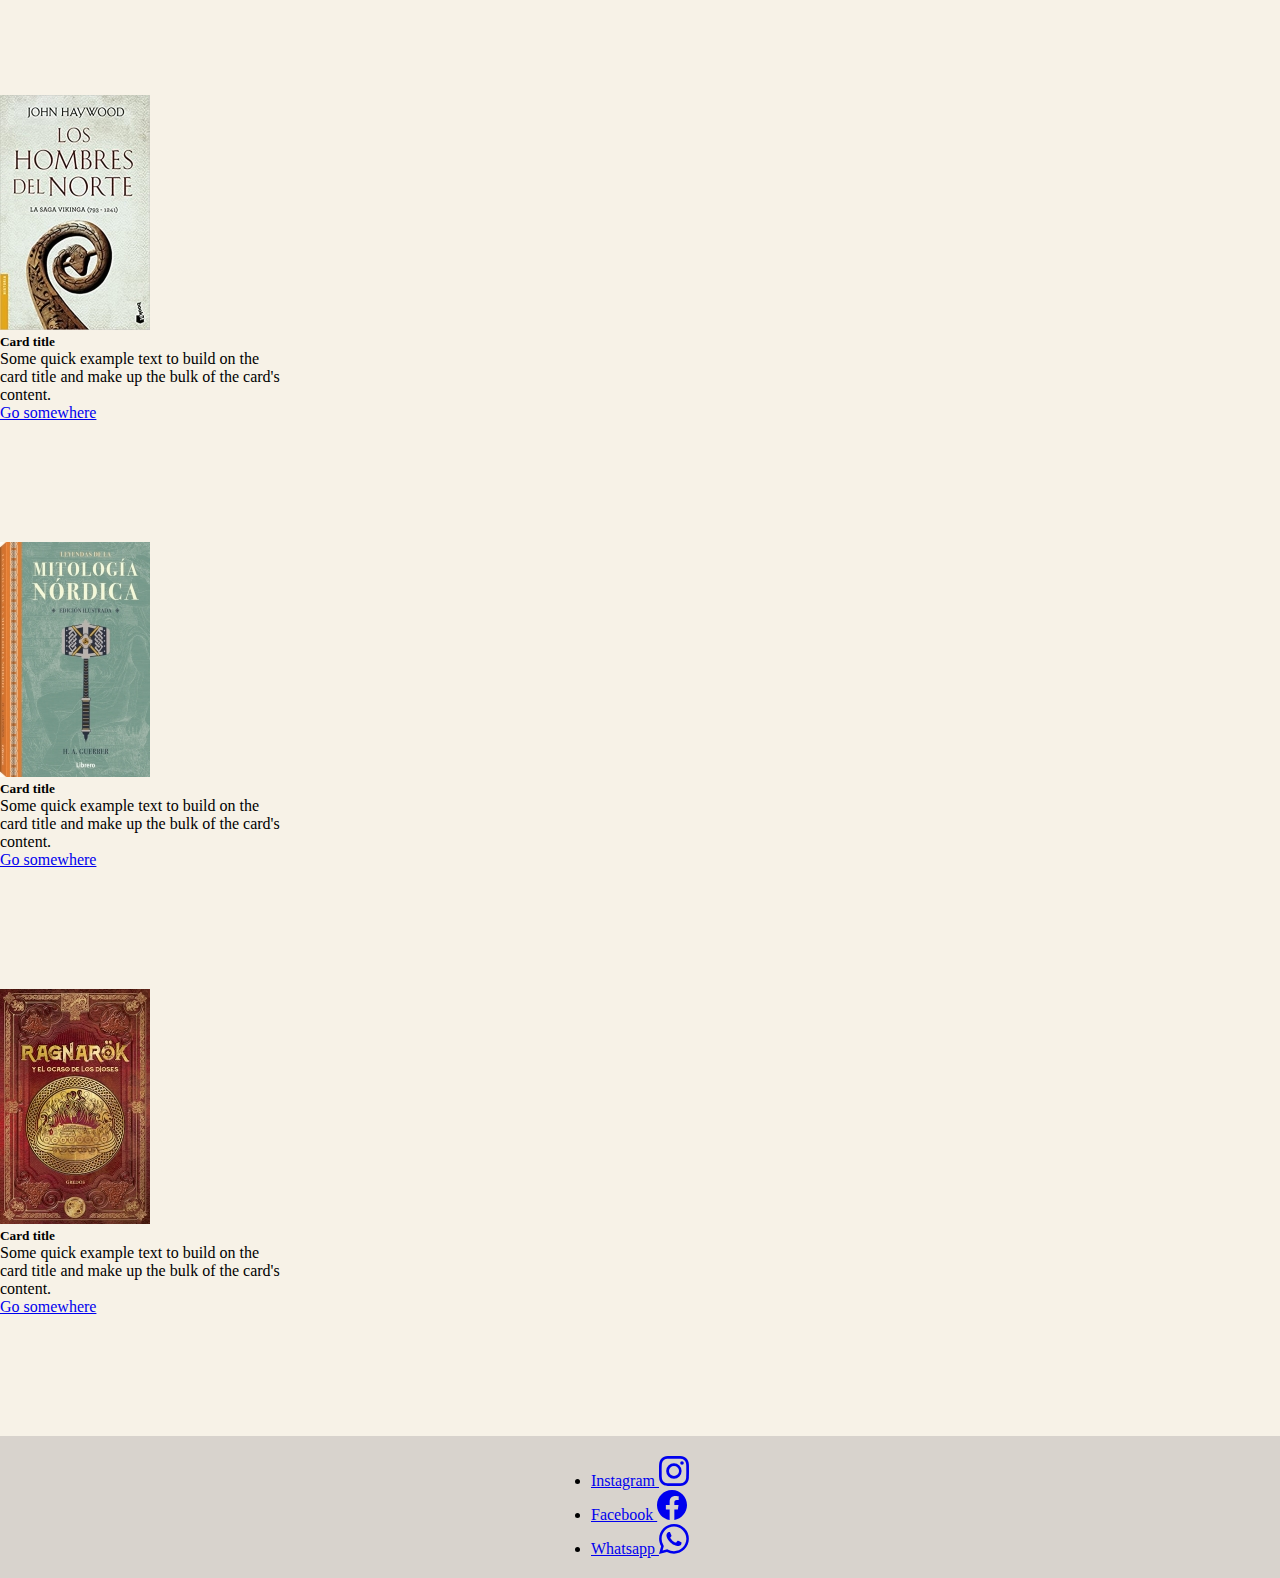
<file: nordico.html>
<!DOCTYPE html>
<html lang="en">
<head>
    <meta charset="UTF-8">
    <meta http-equiv="X-UA-Compatible" content="IE=edge">
    <meta name="viewport" content="width=device-width, initial-scale=1.0">

    <!-- titulo -->
    <title>E-Library</title>

    <!-- links -->
    <!-- linksBS -->
    <link rel="stylesheet" href="https://cdn.jsdelivr.net/npm/bootstrap@4.6.1/dist/css/bootstrap.min.css" integrity="sha384-zCbKRCUGaJDkqS1kPbPd7TveP5iyJE0EjAuZQTgFLD2ylzuqKfdKlfG/eSrtxUkn" crossorigin="anonymous">

    <!-- link propio -->
    <link rel="stylesheet" href="nordico.css">
</head>

<!-- inicio body -->
<body>

    <!-- inicio header -->

    <header>

        <nav class="navbar navbar-expand-lg navbar-light bg-light">
            <a class="navbar-brand" href="./index.html"><img src="./fotos/logo1.png" alt=""></a>
            <button class="navbar-toggler" type="button" data-toggle="collapse" data-target="#navbarSupportedContent" aria-controls="navbarSupportedContent" aria-expanded="false" aria-label="Toggle navigation">
              <span class="navbar-toggler-icon"></span>
            </button>
          
            <div class="collapse navbar-collapse" id="navbarSupportedContent">
              <ul class="navbar-nav mr-auto">
                <li class="nav-item active">
                  <a class="nav-link" href="./index.html">Inicio <span class="sr-only">(current)</span></a>
                </li>
                <li class="nav-item dropdown">
                  <a class="nav-link dropdown-toggle" href="#" id="navbarDropdown" role="button" data-toggle="dropdown" aria-expanded="false">
                    Dropdown
                  </a>
                  <div class="dropdown-menu" aria-labelledby="navbarDropdown">
                    <a class="dropdown-item" href="./literatura-clasica.html">Literatura Clasica</a>
                    <a class="dropdown-item" href="#">Nordicos</a>
                    <a class="dropdown-item" href="./policiales.html">Policiales</a>
                  </div>
                </li>
                <li class="nav-item">
                  <a class="nav-link" href="#">Link</a>
                </li>
              </ul>
              <form>
                <div class="form-row align-items-center">
                  <div class="col-auto">
                    <label class="sr-only" for="inlineFormInputGroup">Username</label>
                    <div class="input-group mb-2">
                      <div class="input-group-prepend">
                      </div>
                      <input type="text" class="form-control" id="inlineFormInputGroup" placeholder="Usuario">
                    </div>
                  </div>
                  <div class="col-auto">
                    <label class="sr-only" for="inlineFormInput">Name</label>
                    <input type="text" class="form-control mb-2" id="inlineFormInput" placeholder="Contraseña">
                  </div>
                  <div class="col-auto">
                    <div class="form-check mb-2">
                      <input class="form-check-input" type="checkbox" id="autoSizingCheck">
                      <label class="form-check-label" for="autoSizingCheck">
                        Recuerdame
                      </label>
                    </div>
                  </div>
                  <div class="col-auto">
                    <button type="submit" class="btn btn-primary mb-2">Iniciar Sesion</button>
                  </div>
                </div>
              </form>
            </div>
          </nav>
        
        




    </header>
<!-- fin header -->
    
<!-- inicio main -->

<main class="container">

    <div class="row">


      <!-- 1 -->
      <div class="col-xl-4 col-lg-4 md-4 divbooks">

        <div class="card" style="width: 18rem;">
          <img src="./fotos/Nordico/espiritus1.jpg" class="card-img-top" alt="...">
          <div class="card-body">
            <h5 class="card-title">Card title</h5>
            <p class="card-text">Some quick example text to build on the card title and make up the bulk of the card's content.</p>
            <a href="#" class="btn btn-primary">Go somewhere</a>
          </div>
        </div>

      </div>

      <!-- 2 -->
      <div class="col-xl-4 col-lg-4 md-4 divbooks">

        <div class="card" style="width: 18rem;">
          <img src="./fotos/Nordico/historiaDeVikingos1.jpg" class="card-img-top" alt="...">
          <div class="card-body">
            <h5 class="card-title">Card title</h5>
            <p class="card-text">Some quick example text to build on the card title and make up the bulk of the card's content.</p>
            <a href="#" class="btn btn-primary">Go somewhere</a>
          </div>
        </div>

      </div>

      <!-- 3 -->
      <div class="col-xl-4 col-lg-4 md-4 divbooks">

        <div class="card" style="width: 18rem;">
          <img src="./fotos/Nordico/loki1.jpg" class="card-img-top" alt="...">
          <div class="card-body">
            <h5 class="card-title">Card title</h5>
            <p class="card-text">Some quick example text to build on the card title and make up the bulk of the card's content.</p>
            <a href="#" class="btn btn-primary">Go somewhere</a>
          </div>
        </div>

      </div>


            <!-- 4 -->
            <div class="col-xl-4 col-lg-4 md-4 divbooks">

                <div class="card" style="width: 18rem;">
                  <img src="./fotos/Nordico/losHombreDelNorte1.jpg" class="card-img-top" alt="...">
                  <div class="card-body">
                    <h5 class="card-title">Card title</h5>
                    <p class="card-text">Some quick example text to build on the card title and make up the bulk of the card's content.</p>
                    <a href="#" class="btn btn-primary">Go somewhere</a>
                  </div>
                </div>
        
              </div>
        
              <!-- 5 -->
              <div class="col-xl-4 col-lg-4 md-4 divbooks">
        
                <div class="card" style="width: 18rem;">
                  <img src="./fotos/Nordico/mitologia1.jpg" class="card-img-top" alt="...">
                  <div class="card-body">
                    <h5 class="card-title">Card title</h5>
                    <p class="card-text">Some quick example text to build on the card title and make up the bulk of the card's content.</p>
                    <a href="#" class="btn btn-primary">Go somewhere</a>
                  </div>
                </div>
        
              </div>
        
              <!-- 6 -->
              <div class="col-xl-4 col-lg-4 md-4 divbooks">
        
                <div class="card" style="width: 18rem;">
                  <img src="./fotos/Nordico/ragnarok1.jpg" class="card-img-top" alt="...">
                  <div class="card-body">
                    <h5 class="card-title">Card title</h5>
                    <p class="card-text">Some quick example text to build on the card title and make up the bulk of the card's content.</p>
                    <a href="#" class="btn btn-primary">Go somewhere</a>
                  </div>
                </div>
        
              </div>


    </div>





</main>
<!-- fin main -->


<!-- /* inicio footer */ -->    
<footer class="footer">
    <nav>
        <ul>
            <li><a href="#">Instagram <svg xmlns="http://www.w3.org/2000/svg" width="30" height="30" fill="currentColor" class="bi bi-instagram" viewBox="0 0 16 16">
              <path d="M8 0C5.829 0 5.556.01 4.703.048 3.85.088 3.269.222 2.76.42a3.917 3.917 0 0 0-1.417.923A3.927 3.927 0 0 0 .42 2.76C.222 3.268.087 3.85.048 4.7.01 5.555 0 5.827 0 8.001c0 2.172.01 2.444.048 3.297.04.852.174 1.433.372 1.942.205.526.478.972.923 1.417.444.445.89.719 1.416.923.51.198 1.09.333 1.942.372C5.555 15.99 5.827 16 8 16s2.444-.01 3.298-.048c.851-.04 1.434-.174 1.943-.372a3.916 3.916 0 0 0 1.416-.923c.445-.445.718-.891.923-1.417.197-.509.332-1.09.372-1.942C15.99 10.445 16 10.173 16 8s-.01-2.445-.048-3.299c-.04-.851-.175-1.433-.372-1.941a3.926 3.926 0 0 0-.923-1.417A3.911 3.911 0 0 0 13.24.42c-.51-.198-1.092-.333-1.943-.372C10.443.01 10.172 0 7.998 0h.003zm-.717 1.442h.718c2.136 0 2.389.007 3.232.046.78.035 1.204.166 1.486.275.373.145.64.319.92.599.28.28.453.546.598.92.11.281.24.705.275 1.485.039.843.047 1.096.047 3.231s-.008 2.389-.047 3.232c-.035.78-.166 1.203-.275 1.485a2.47 2.47 0 0 1-.599.919c-.28.28-.546.453-.92.598-.28.11-.704.24-1.485.276-.843.038-1.096.047-3.232.047s-2.39-.009-3.233-.047c-.78-.036-1.203-.166-1.485-.276a2.478 2.478 0 0 1-.92-.598 2.48 2.48 0 0 1-.6-.92c-.109-.281-.24-.705-.275-1.485-.038-.843-.046-1.096-.046-3.233 0-2.136.008-2.388.046-3.231.036-.78.166-1.204.276-1.486.145-.373.319-.64.599-.92.28-.28.546-.453.92-.598.282-.11.705-.24 1.485-.276.738-.034 1.024-.044 2.515-.045v.002zm4.988 1.328a.96.96 0 1 0 0 1.92.96.96 0 0 0 0-1.92zm-4.27 1.122a4.109 4.109 0 1 0 0 8.217 4.109 4.109 0 0 0 0-8.217zm0 1.441a2.667 2.667 0 1 1 0 5.334 2.667 2.667 0 0 1 0-5.334z"/>
            </svg></a></li>
            <li><a href="#">Facebook <svg xmlns="http://www.w3.org/2000/svg" width="30" height="30" fill="currentColor" class="bi bi-facebook" viewBox="0 0 16 16">
              <path d="M16 8.049c0-4.446-3.582-8.05-8-8.05C3.58 0-.002 3.603-.002 8.05c0 4.017 2.926 7.347 6.75 7.951v-5.625h-2.03V8.05H6.75V6.275c0-2.017 1.195-3.131 3.022-3.131.876 0 1.791.157 1.791.157v1.98h-1.009c-.993 0-1.303.621-1.303 1.258v1.51h2.218l-.354 2.326H9.25V16c3.824-.604 6.75-3.934 6.75-7.951z"/>
            </svg></a></li>
            <li><a href="#">Whatsapp <svg xmlns="http://www.w3.org/2000/svg" width="30" height="30" fill="currentColor" class="bi bi-whatsapp" viewBox="0 0 16 16">
              <path d="M13.601 2.326A7.854 7.854 0 0 0 7.994 0C3.627 0 .068 3.558.064 7.926c0 1.399.366 2.76 1.057 3.965L0 16l4.204-1.102a7.933 7.933 0 0 0 3.79.965h.004c4.368 0 7.926-3.558 7.93-7.93A7.898 7.898 0 0 0 13.6 2.326zM7.994 14.521a6.573 6.573 0 0 1-3.356-.92l-.24-.144-2.494.654.666-2.433-.156-.251a6.56 6.56 0 0 1-1.007-3.505c0-3.626 2.957-6.584 6.591-6.584a6.56 6.56 0 0 1 4.66 1.931 6.557 6.557 0 0 1 1.928 4.66c-.004 3.639-2.961 6.592-6.592 6.592zm3.615-4.934c-.197-.099-1.17-.578-1.353-.646-.182-.065-.315-.099-.445.099-.133.197-.513.646-.627.775-.114.133-.232.148-.43.05-.197-.1-.836-.308-1.592-.985-.59-.525-.985-1.175-1.103-1.372-.114-.198-.011-.304.088-.403.087-.088.197-.232.296-.346.1-.114.133-.198.198-.33.065-.134.034-.248-.015-.347-.05-.099-.445-1.076-.612-1.47-.16-.389-.323-.335-.445-.34-.114-.007-.247-.007-.38-.007a.729.729 0 0 0-.529.247c-.182.198-.691.677-.691 1.654 0 .977.71 1.916.81 2.049.098.133 1.394 2.132 3.383 2.992.47.205.84.326 1.129.418.475.152.904.129 1.246.08.38-.058 1.171-.48 1.338-.943.164-.464.164-.86.114-.943-.049-.084-.182-.133-.38-.232z"/>
            </svg></a></li>
        </ul>
    </nav>
</footer>

<!-- /* fin footer */ -->








<!-- scripts -->
    <script src="https://cdn.jsdelivr.net/npm/jquery@3.5.1/dist/jquery.slim.min.js" integrity="sha384-DfXdz2htPH0lsSSs5nCTpuj/zy4C+OGpamoFVy38MVBnE+IbbVYUew+OrCXaRkfj" crossorigin="anonymous"></script>
    <script src="https://cdn.jsdelivr.net/npm/popper.js@1.16.1/dist/umd/popper.min.js" integrity="sha384-9/reFTGAW83EW2RDu2S0VKaIzap3H66lZH81PoYlFhbGU+6BZp6G7niu735Sk7lN" crossorigin="anonymous"></script>
    <script src="https://cdn.jsdelivr.net/npm/bootstrap@4.6.1/dist/js/bootstrap.min.js" integrity="sha384-VHvPCCyXqtD5DqJeNxl2dtTyhF78xXNXdkwX1CZeRusQfRKp+tA7hAShOK/B/fQ2" crossorigin="anonymous"></script>    
</body>
<!-- fin body -->



</html>
</file>
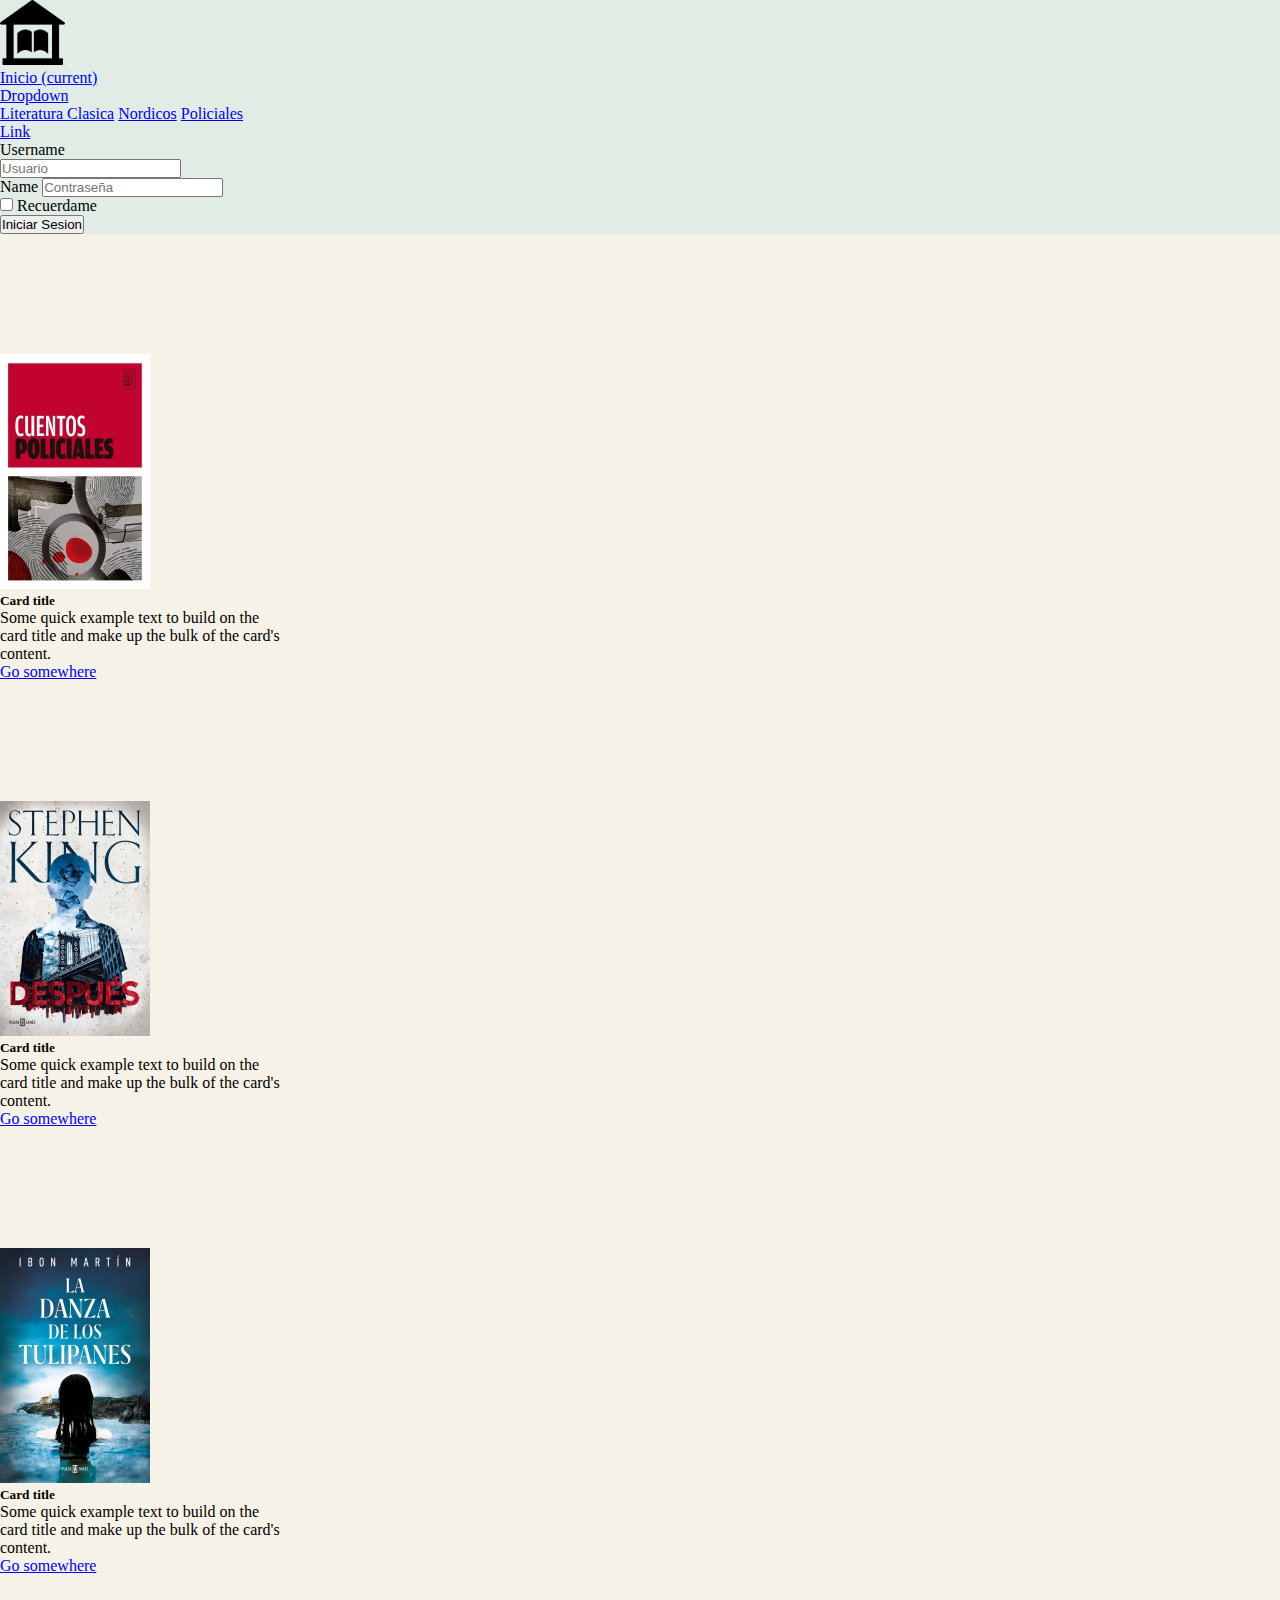
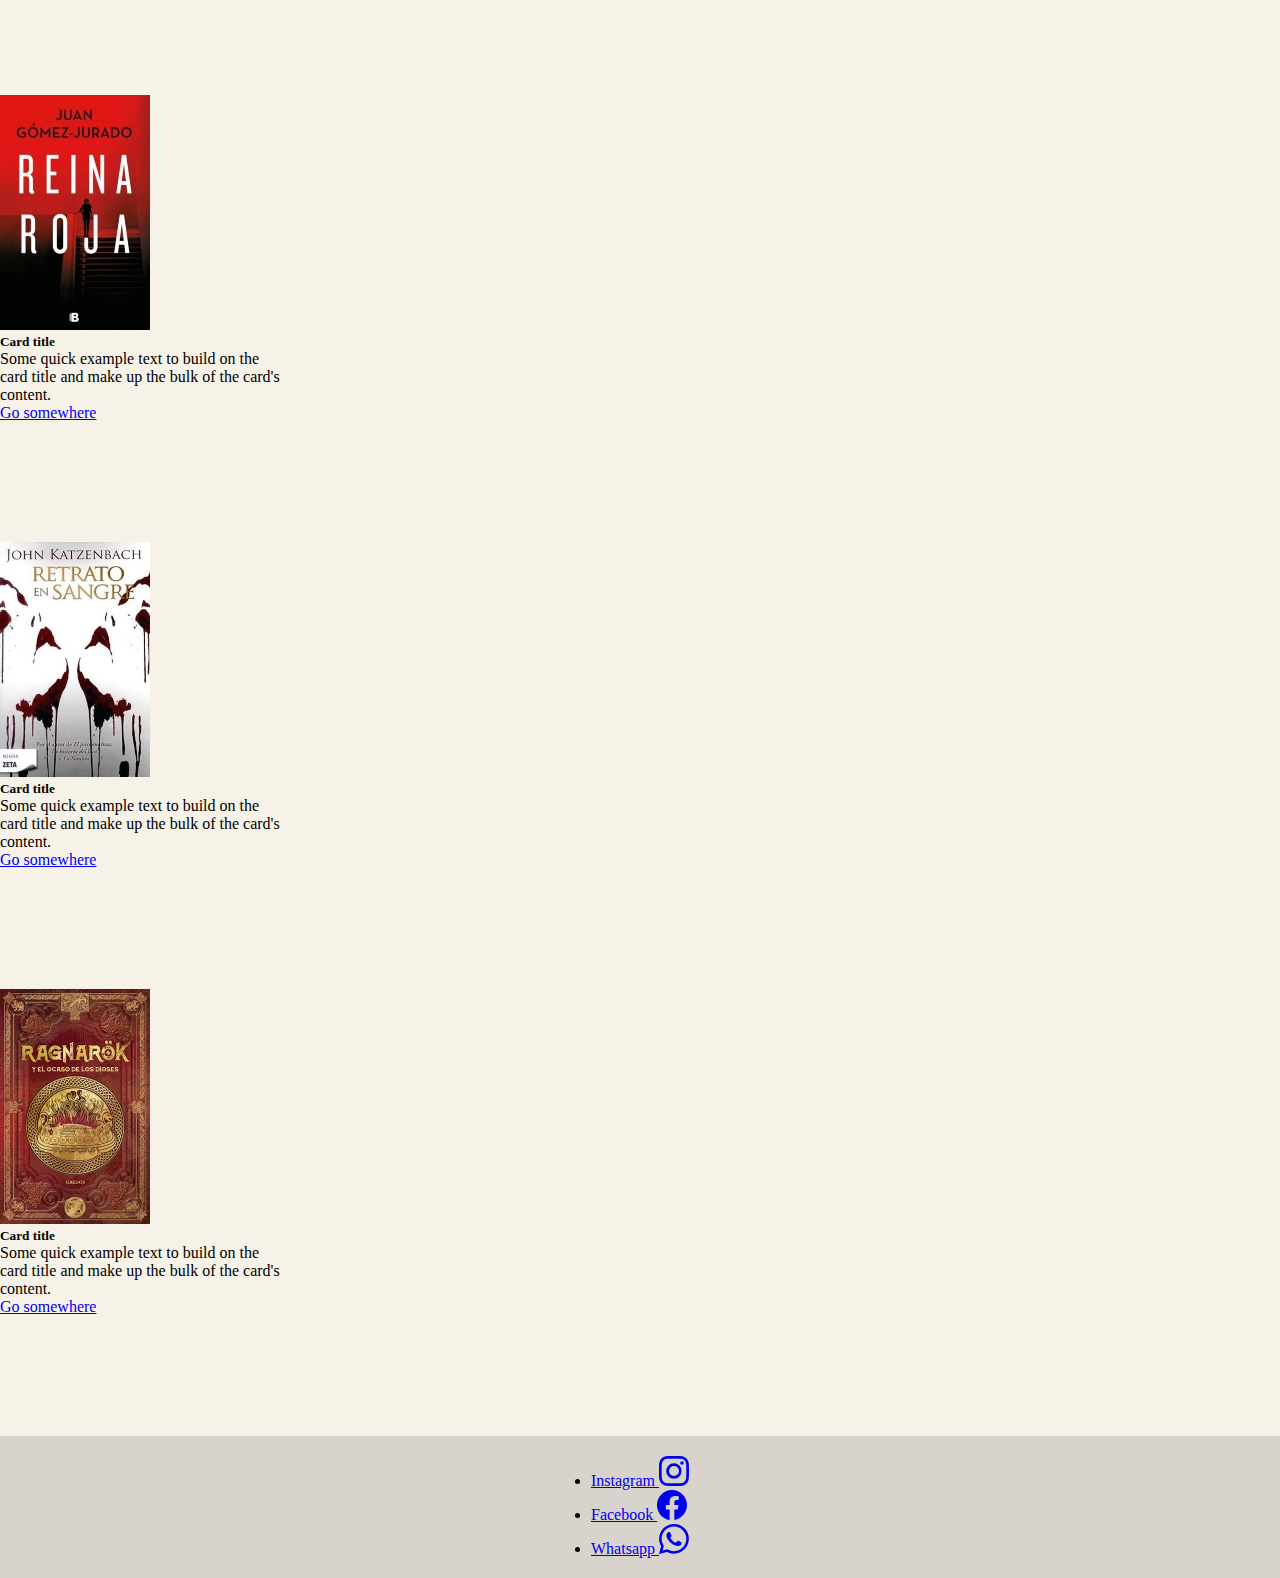
<file: policiales.html>
<!DOCTYPE html>
<html lang="en">
<head>
    <meta charset="UTF-8">
    <meta http-equiv="X-UA-Compatible" content="IE=edge">
    <meta name="viewport" content="width=device-width, initial-scale=1.0">

    <!-- titulo -->
    <title>E-Library</title>

    <!-- links -->
    <!-- linksBS -->
    <link rel="stylesheet" href="https://cdn.jsdelivr.net/npm/bootstrap@4.6.1/dist/css/bootstrap.min.css" integrity="sha384-zCbKRCUGaJDkqS1kPbPd7TveP5iyJE0EjAuZQTgFLD2ylzuqKfdKlfG/eSrtxUkn" crossorigin="anonymous">

    <!-- link propio -->
    <link rel="stylesheet" href="policiales.css">
</head>

<!-- inicio body -->
<body>

    <!-- inicio header -->

    <header>

        <nav class="navbar navbar-expand-lg navbar-light bg-light">
            <a class="navbar-brand" href="./index.html"><img src="./fotos/logo1.png" alt=""></a>
            <button class="navbar-toggler" type="button" data-toggle="collapse" data-target="#navbarSupportedContent" aria-controls="navbarSupportedContent" aria-expanded="false" aria-label="Toggle navigation">
              <span class="navbar-toggler-icon"></span>
            </button>
          
            <div class="collapse navbar-collapse" id="navbarSupportedContent">
              <ul class="navbar-nav mr-auto">
                <li class="nav-item active">
                  <a class="nav-link" href="./index.html">Inicio <span class="sr-only">(current)</span></a>
                </li>
                <li class="nav-item dropdown">
                  <a class="nav-link dropdown-toggle" href="#" id="navbarDropdown" role="button" data-toggle="dropdown" aria-expanded="false">
                    Dropdown
                  </a>
                  <div class="dropdown-menu" aria-labelledby="navbarDropdown">
                    <a class="dropdown-item" href="./literatura-clasica.html">Literatura Clasica</a>
                    <a class="dropdown-item" href="./nordico.html">Nordicos</a>
                    <a class="dropdown-item" href="#">Policiales</a>
                  </div>
                </li>
                <li class="nav-item">
                  <a class="nav-link" href="#">Link</a>
                </li>
              </ul>
              <form>
                <div class="form-row align-items-center">
                  <div class="col-auto">
                    <label class="sr-only" for="inlineFormInputGroup">Username</label>
                    <div class="input-group mb-2">
                      <div class="input-group-prepend">
                      </div>
                      <input type="text" class="form-control" id="inlineFormInputGroup" placeholder="Usuario">
                    </div>
                  </div>
                  <div class="col-auto">
                    <label class="sr-only" for="inlineFormInput">Name</label>
                    <input type="text" class="form-control mb-2" id="inlineFormInput" placeholder="Contraseña">
                  </div>
                  <div class="col-auto">
                    <div class="form-check mb-2">
                      <input class="form-check-input" type="checkbox" id="autoSizingCheck">
                      <label class="form-check-label" for="autoSizingCheck">
                        Recuerdame
                      </label>
                    </div>
                  </div>
                  <div class="col-auto">
                    <button type="submit" class="btn btn-primary mb-2">Iniciar Sesion</button>
                  </div>
                </div>
              </form>
            </div>
          </nav>
        
        




    </header>
<!-- fin header -->
    
<!-- inicio main -->

<main class="container">

    <div class="row">


      <!-- 1 -->
      <div class="col-xl-4 col-lg-4 md-4 divbooks">

        <div class="card" style="width: 18rem;">
          <img src="./fotos/Policiales/cuentospolicales1.jpg" class="card-img-top" alt="...">
          <div class="card-body">
            <h5 class="card-title">Card title</h5>
            <p class="card-text">Some quick example text to build on the card title and make up the bulk of the card's content.</p>
            <a href="#" class="btn btn-primary">Go somewhere</a>
          </div>
        </div>

      </div>

      <!-- 2 -->
      <div class="col-xl-4 col-lg-4 md-4 divbooks">

        <div class="card" style="width: 18rem;">
          <img src="./fotos/Policiales/despues1.jpg" class="card-img-top" alt="...">
          <div class="card-body">
            <h5 class="card-title">Card title</h5>
            <p class="card-text">Some quick example text to build on the card title and make up the bulk of the card's content.</p>
            <a href="#" class="btn btn-primary">Go somewhere</a>
          </div>
        </div>

      </div>

      <!-- 3 -->
      <div class="col-xl-4 col-lg-4 md-4 divbooks">

        <div class="card" style="width: 18rem;">
          <img src="./fotos/Policiales/ladanza1.jpg" class="card-img-top" alt="...">
          <div class="card-body">
            <h5 class="card-title">Card title</h5>
            <p class="card-text">Some quick example text to build on the card title and make up the bulk of the card's content.</p>
            <a href="#" class="btn btn-primary">Go somewhere</a>
          </div>
        </div>

      </div>


            <!-- 4 -->
            <div class="col-xl-4 col-lg-4 md-4 divbooks">

                <div class="card" style="width: 18rem;">
                  <img src="./fotos/Policiales/ReinaRoja1.jpg" class="card-img-top" alt="...">
                  <div class="card-body">
                    <h5 class="card-title">Card title</h5>
                    <p class="card-text">Some quick example text to build on the card title and make up the bulk of the card's content.</p>
                    <a href="#" class="btn btn-primary">Go somewhere</a>
                  </div>
                </div>
        
              </div>
        
              <!-- 5 -->
              <div class="col-xl-4 col-lg-4 md-4 divbooks">
        
                <div class="card" style="width: 18rem;">
                  <img src="./fotos/Policiales/retrato1.jpg" class="card-img-top" alt="...">
                  <div class="card-body">
                    <h5 class="card-title">Card title</h5>
                    <p class="card-text">Some quick example text to build on the card title and make up the bulk of the card's content.</p>
                    <a href="#" class="btn btn-primary">Go somewhere</a>
                  </div>
                </div>
        
              </div>
        
              <!-- 6 -->
              <div class="col-xl-4 col-lg-4 md-4 divbooks">
        
                <div class="card" style="width: 18rem;">
                  <img src="./fotos/Nordico/ragnarok1.jpg" class="card-img-top" alt="...">
                  <div class="card-body">
                    <h5 class="card-title">Card title</h5>
                    <p class="card-text">Some quick example text to build on the card title and make up the bulk of the card's content.</p>
                    <a href="#" class="btn btn-primary">Go somewhere</a>
                  </div>
                </div>
        
              </div>


    </div>





</main>
<!-- fin main -->


<!-- /* inicio footer */ -->    
<footer class="footer">
    <nav>
        <ul>
            <li><a href="#">Instagram <svg xmlns="http://www.w3.org/2000/svg" width="30" height="30" fill="currentColor" class="bi bi-instagram" viewBox="0 0 16 16">
              <path d="M8 0C5.829 0 5.556.01 4.703.048 3.85.088 3.269.222 2.76.42a3.917 3.917 0 0 0-1.417.923A3.927 3.927 0 0 0 .42 2.76C.222 3.268.087 3.85.048 4.7.01 5.555 0 5.827 0 8.001c0 2.172.01 2.444.048 3.297.04.852.174 1.433.372 1.942.205.526.478.972.923 1.417.444.445.89.719 1.416.923.51.198 1.09.333 1.942.372C5.555 15.99 5.827 16 8 16s2.444-.01 3.298-.048c.851-.04 1.434-.174 1.943-.372a3.916 3.916 0 0 0 1.416-.923c.445-.445.718-.891.923-1.417.197-.509.332-1.09.372-1.942C15.99 10.445 16 10.173 16 8s-.01-2.445-.048-3.299c-.04-.851-.175-1.433-.372-1.941a3.926 3.926 0 0 0-.923-1.417A3.911 3.911 0 0 0 13.24.42c-.51-.198-1.092-.333-1.943-.372C10.443.01 10.172 0 7.998 0h.003zm-.717 1.442h.718c2.136 0 2.389.007 3.232.046.78.035 1.204.166 1.486.275.373.145.64.319.92.599.28.28.453.546.598.92.11.281.24.705.275 1.485.039.843.047 1.096.047 3.231s-.008 2.389-.047 3.232c-.035.78-.166 1.203-.275 1.485a2.47 2.47 0 0 1-.599.919c-.28.28-.546.453-.92.598-.28.11-.704.24-1.485.276-.843.038-1.096.047-3.232.047s-2.39-.009-3.233-.047c-.78-.036-1.203-.166-1.485-.276a2.478 2.478 0 0 1-.92-.598 2.48 2.48 0 0 1-.6-.92c-.109-.281-.24-.705-.275-1.485-.038-.843-.046-1.096-.046-3.233 0-2.136.008-2.388.046-3.231.036-.78.166-1.204.276-1.486.145-.373.319-.64.599-.92.28-.28.546-.453.92-.598.282-.11.705-.24 1.485-.276.738-.034 1.024-.044 2.515-.045v.002zm4.988 1.328a.96.96 0 1 0 0 1.92.96.96 0 0 0 0-1.92zm-4.27 1.122a4.109 4.109 0 1 0 0 8.217 4.109 4.109 0 0 0 0-8.217zm0 1.441a2.667 2.667 0 1 1 0 5.334 2.667 2.667 0 0 1 0-5.334z"/>
            </svg></a></li>
            <li><a href="#">Facebook <svg xmlns="http://www.w3.org/2000/svg" width="30" height="30" fill="currentColor" class="bi bi-facebook" viewBox="0 0 16 16">
              <path d="M16 8.049c0-4.446-3.582-8.05-8-8.05C3.58 0-.002 3.603-.002 8.05c0 4.017 2.926 7.347 6.75 7.951v-5.625h-2.03V8.05H6.75V6.275c0-2.017 1.195-3.131 3.022-3.131.876 0 1.791.157 1.791.157v1.98h-1.009c-.993 0-1.303.621-1.303 1.258v1.51h2.218l-.354 2.326H9.25V16c3.824-.604 6.75-3.934 6.75-7.951z"/>
            </svg></a></li>
            <li><a href="#">Whatsapp <svg xmlns="http://www.w3.org/2000/svg" width="30" height="30" fill="currentColor" class="bi bi-whatsapp" viewBox="0 0 16 16">
              <path d="M13.601 2.326A7.854 7.854 0 0 0 7.994 0C3.627 0 .068 3.558.064 7.926c0 1.399.366 2.76 1.057 3.965L0 16l4.204-1.102a7.933 7.933 0 0 0 3.79.965h.004c4.368 0 7.926-3.558 7.93-7.93A7.898 7.898 0 0 0 13.6 2.326zM7.994 14.521a6.573 6.573 0 0 1-3.356-.92l-.24-.144-2.494.654.666-2.433-.156-.251a6.56 6.56 0 0 1-1.007-3.505c0-3.626 2.957-6.584 6.591-6.584a6.56 6.56 0 0 1 4.66 1.931 6.557 6.557 0 0 1 1.928 4.66c-.004 3.639-2.961 6.592-6.592 6.592zm3.615-4.934c-.197-.099-1.17-.578-1.353-.646-.182-.065-.315-.099-.445.099-.133.197-.513.646-.627.775-.114.133-.232.148-.43.05-.197-.1-.836-.308-1.592-.985-.59-.525-.985-1.175-1.103-1.372-.114-.198-.011-.304.088-.403.087-.088.197-.232.296-.346.1-.114.133-.198.198-.33.065-.134.034-.248-.015-.347-.05-.099-.445-1.076-.612-1.47-.16-.389-.323-.335-.445-.34-.114-.007-.247-.007-.38-.007a.729.729 0 0 0-.529.247c-.182.198-.691.677-.691 1.654 0 .977.71 1.916.81 2.049.098.133 1.394 2.132 3.383 2.992.47.205.84.326 1.129.418.475.152.904.129 1.246.08.38-.058 1.171-.48 1.338-.943.164-.464.164-.86.114-.943-.049-.084-.182-.133-.38-.232z"/>
            </svg></a></li>
        </ul>
    </nav>
</footer>

<!-- /* fin footer */ -->








<!-- scripts -->
    <script src="https://cdn.jsdelivr.net/npm/jquery@3.5.1/dist/jquery.slim.min.js" integrity="sha384-DfXdz2htPH0lsSSs5nCTpuj/zy4C+OGpamoFVy38MVBnE+IbbVYUew+OrCXaRkfj" crossorigin="anonymous"></script>
    <script src="https://cdn.jsdelivr.net/npm/popper.js@1.16.1/dist/umd/popper.min.js" integrity="sha384-9/reFTGAW83EW2RDu2S0VKaIzap3H66lZH81PoYlFhbGU+6BZp6G7niu735Sk7lN" crossorigin="anonymous"></script>
    <script src="https://cdn.jsdelivr.net/npm/bootstrap@4.6.1/dist/js/bootstrap.min.js" integrity="sha384-VHvPCCyXqtD5DqJeNxl2dtTyhF78xXNXdkwX1CZeRusQfRKp+tA7hAShOK/B/fQ2" crossorigin="anonymous"></script>    
</body>
<!-- fin body -->



</html>
</file>
<file: estilos.css>
*{
    padding: 0;
    margin: 0;
}

.navbar{
    background-color: #E0ECE4 !important;
}

.contenedor{
    position: relative;
    display: inline-block;
    text-align: center;
    
    
}


.texto-encima{
    position: absolute;
    top: 10px;
    left: 10px;
}
.centrado{
    position: absolute;
    top: 70%;
    left: 50%;
    transform: translate(-50%, -50%);
    font-size: 55px; color: #1A374D;
    font-family: 'Roboto', sans-serif;
    font-weight:bold;
}


/*body*/
body{
    background-color: #F7F2E7;
}


.container-fluid{
    padding: 0;
    margin: 0;
}


.container{
    margin-top: 0px;
}

.card{
   margin-top: 120px;
   margin-bottom: 120px;
}


/* inicio footer */
.footer{
    padding: 20px;
    background-color: #D8D3CD;
    flex-direction: row;
    display: flex;
    justify-content: center;
    align-items: row;
}

/* fin footer */
</file>
<file: literatura.css>
*{
    padding: 0;
    margin: 0;
}

.navbar{
    background-color: #E0ECE4 !important;
}

/*body*/
body{
    background-color: #F7F2E7;
}


.container-fluid{
    padding: 0;
    margin: 0;
}


.container{
    margin-top: 0px;
}

.card{
   margin-top: 120px;
   margin-bottom: 120px;
}


/* inicio footer */
.footer{
    padding: 20px;
    background-color: #D8D3CD;
    flex-direction: row;
    display: flex;
    justify-content: center;
    align-items: row;
}

/* fin footer */
</file>
<file: nordico.css>
*{
    padding: 0;
    margin: 0;
}

.navbar{
    background-color: #E0ECE4 !important;
}

/*body*/
body{
    background-color: #F7F2E7;
}


.container-fluid{
    padding: 0;
    margin: 0;
}


.container{
    margin-top: 0px;
}

.card{
   margin-top: 120px;
   margin-bottom: 120px;
}


/* inicio footer */
.footer{
    padding: 20px;
    background-color: #D8D3CD;
    flex-direction: row;
    display: flex;
    justify-content: center;
    align-items: row;
}

/* fin footer */
</file>
<file: policiales.css>
*{
    padding: 0;
    margin: 0;
}

.navbar{
    background-color: #E0ECE4 !important;
}

/*body*/
body{
    background-color: #F7F2E7;
}


.container-fluid{
    padding: 0;
    margin: 0;
}


.container{
    margin-top: 0px;
}

.card{
   margin-top: 120px;
   margin-bottom: 120px;
}


/* inicio footer */
.footer{
    padding: 20px;
    background-color: #D8D3CD;
    flex-direction: row;
    display: flex;
    justify-content: center;
    align-items: row;
}

/* fin footer */
</file>
